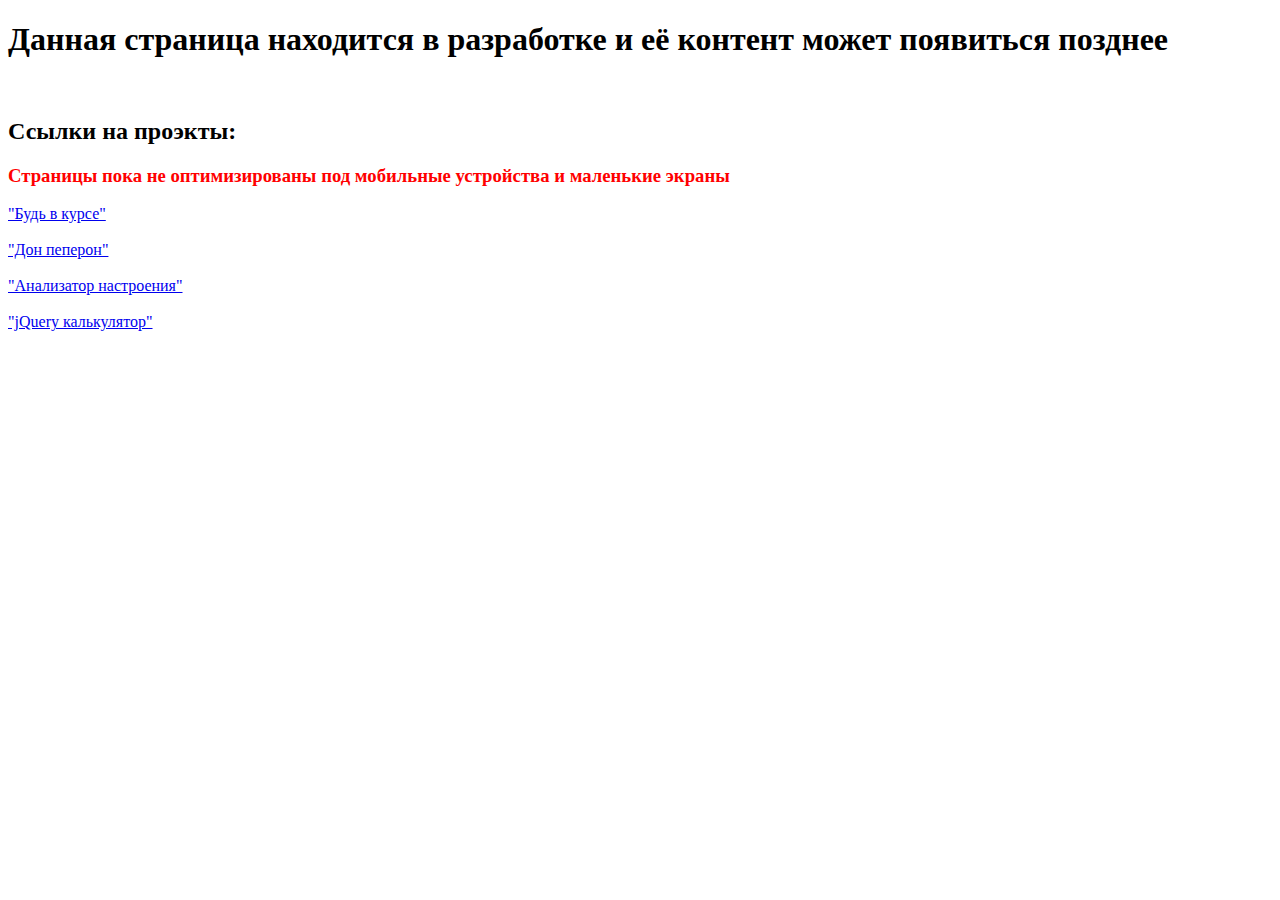
<file: Index.html>
<!DOCTYPE html>
<html lang="en">
<head>
	<meta charset="UTF-8">
	<title>Document</title>
</head>
<body>
	<h1> Данная страница находится в разработке и её контент может появиться позднее </h1>
	<br>
	<h2> Ссылки на проэкты: </h2>
	<h3 style="color:red"> Страницы пока не оптимизированы под мобильные устройства и маленькие экраны </h3>
	<a href="Projects/BudVkurse/MyWeb.html">"Будь в курсе"</a> <br><br>
	<a href="Projects/DonPeperon/Index.html">"Дон пеперон"</a><br><br>
	<a href="Projects/MoodAnalyzer/index.html">"Анализатор настроения"</a><br><br>
	<a href="Projects/jQueryCalc/index.html">"jQuery калькулятор"</a><br><br>
</body>
</html>
</file>
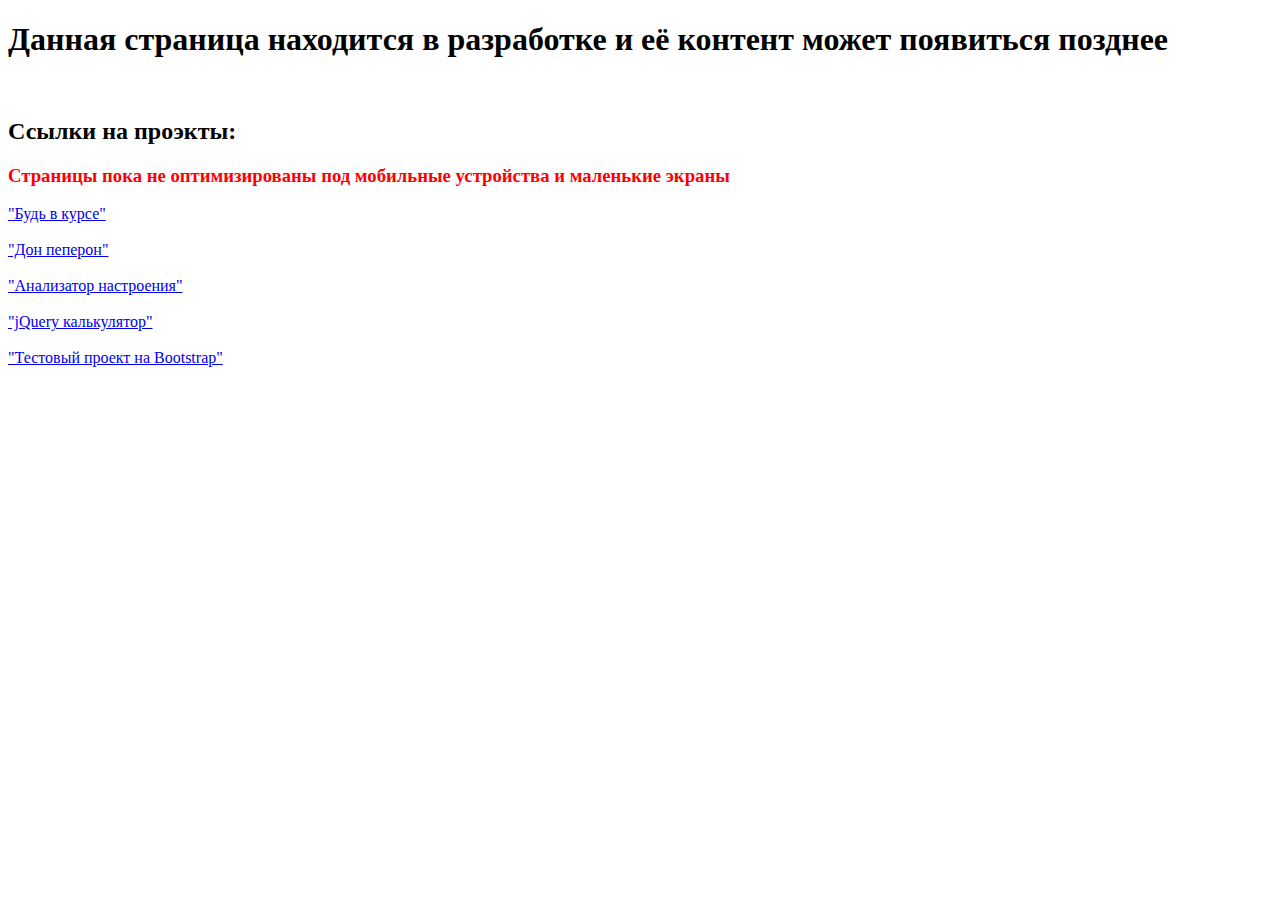
<file: index.html>
<!DOCTYPE html>
<html lang="en">
<head>
	<meta charset="UTF-8">
	<title>Document</title>
</head>
<body>
	<h1> Данная страница находится в разработке и её контент может появиться позднее </h1>
	<br>
	<h2> Ссылки на проэкты: </h2>
	<h3 style="color:red"> Страницы пока не оптимизированы под мобильные устройства и маленькие экраны </h3>
	<a href="Projects/BudVkurse/MyWeb.html">"Будь в курсе"</a> <br><br>
	<a href="Projects/DonPeperon/index.html">"Дон пеперон"</a><br><br>
	<a href="Projects/MoodAnalyzer/index.html">"Анализатор настроения"</a><br><br>
	<a href="Projects/jQueryCalc/index.html">"jQuery калькулятор"</a><br><br>
   	<a href="Projects/BootstrapTest/index.html">"Тестовый проект на Bootstrap"</a><br><br>
</body>
</html>
</file>
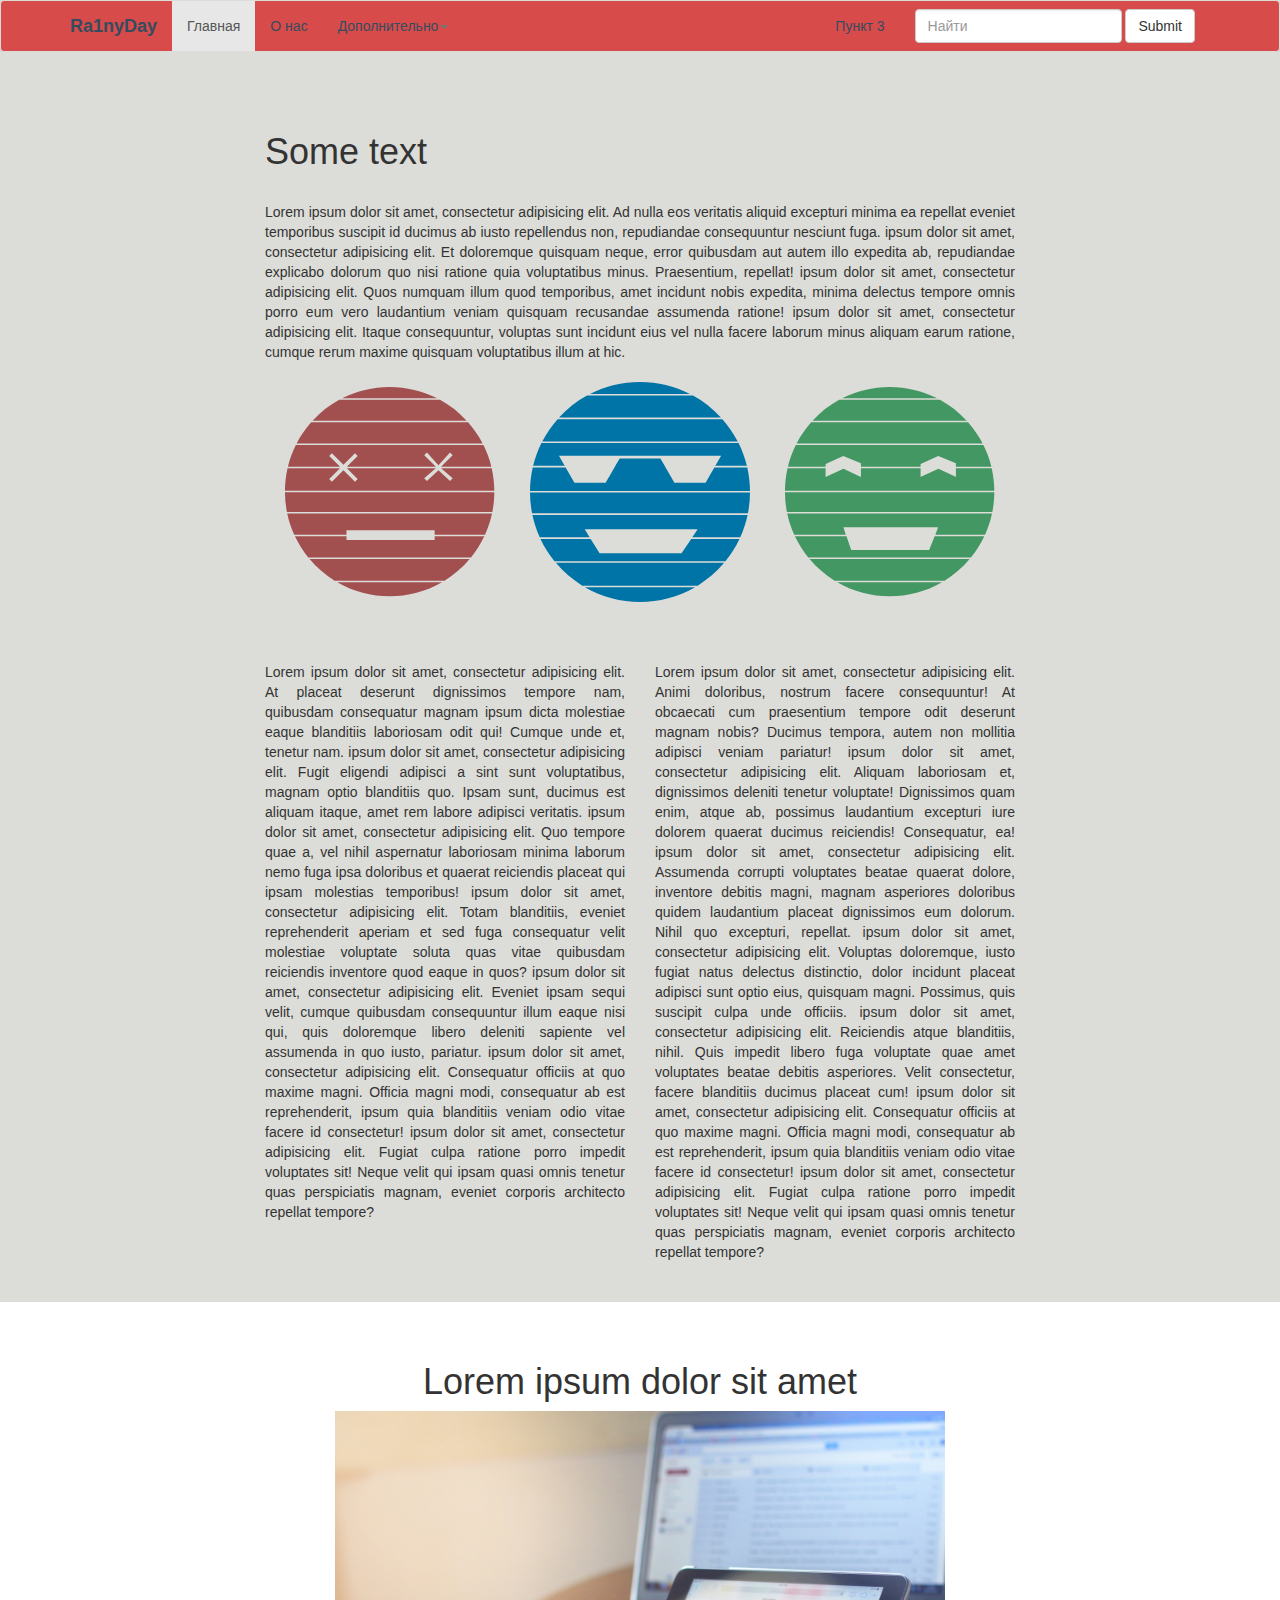
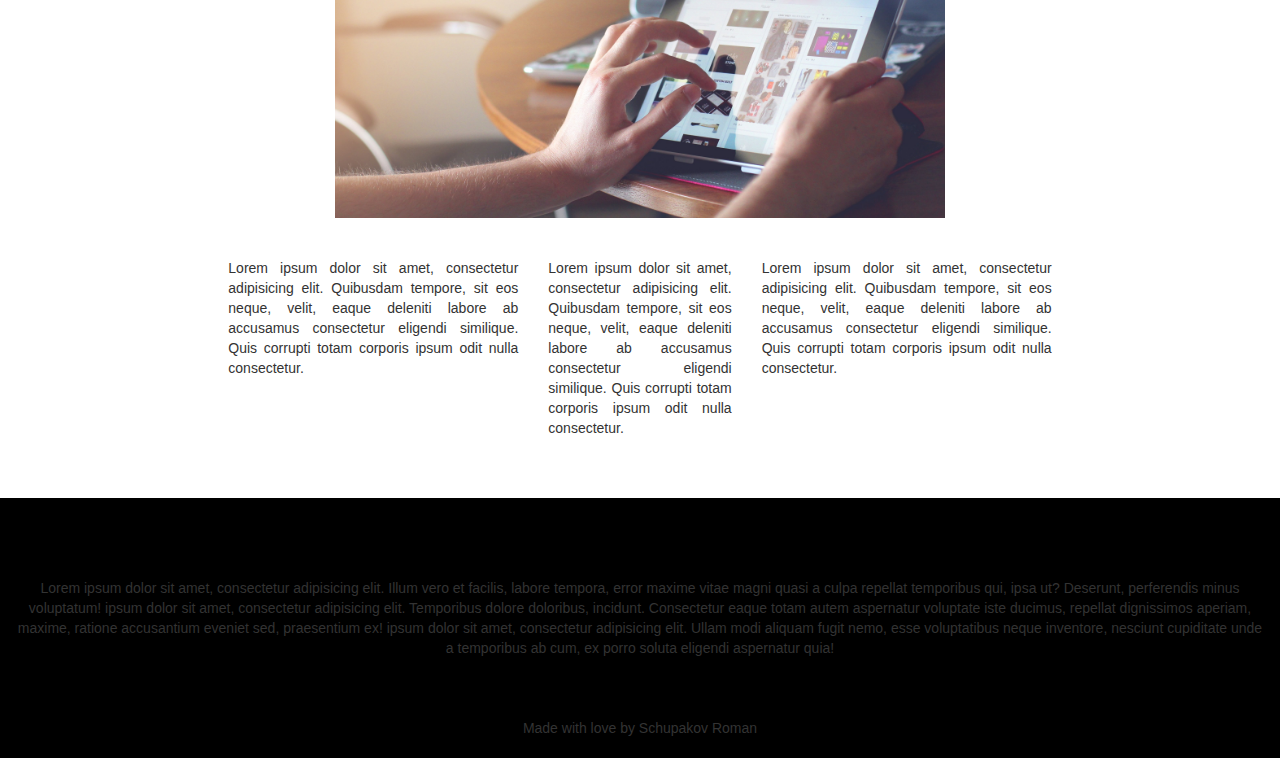
<file: Projects/BootstrapTest/index.html>
<!DOCTYPE html>
<html lang="ru">
  <head>
    <meta charset="utf-8">
    <meta http-equiv="X-UA-Compatible" content="IE=edge">
    <meta name="viewport" content="width=device-width, initial-scale=1">
    <!-- The above 3 meta tags *must* come first in the head; any other head content must come *after* these tags -->
    <title>PowerDrive</title>

    <!-- Bootstrap -->
    <link rel="stylesheet" href="css/bootstrap/bootstrap.min.css">
     <link rel="stylesheet" href="css/main.css">


    <!-- HTML5 shim and Respond.js for IE8 support of HTML5 elements and media queries -->
    <!-- WARNING: Respond.js doesn't work if you view the page via file:// -->
    <!--[if lt IE 9]>
      <script src="https://oss.maxcdn.com/html5shiv/3.7.3/html5shiv.min.js"></script>
      <script src="https://oss.maxcdn.com/respond/1.4.2/respond.min.js"></script>
    <![endif]-->
  </head>
  <body>
	    <nav class="navbar navbar-default navbar">
	      <div class="container">
	        <div class="navbar-header">
	          <button type="button" class="navbar-toggle collapsed" data-toggle="collapse" data-target="#navbar-collapse">
	            <span class="sr-only">Toggle navigation</span>
	            <span class="icon-bar"></span>
	            <span class="icon-bar"></span>
	            <span class="icon-bar"></span>
	          </button>
	          <a class="navbar-brand" href="#">Ra1nyDay</a>
	        </div>
	     
	        <div class="collapse navbar-collapse" id="navbar-collapse">
	          <ul class="nav navbar-nav">
	            <li class="active">
	              <a href="#">Главная <span class="sr-only">(current)</span></a>
	            </li>
	            <li>
	              <a href="#">О нас</a>
	            </li>
	            <li class="dropdown">
	              <a href="#" class="dropdown-toggle" data-toggle="dropdown" role="button"aria-expanded="false">Дополнительно<span class="caret"></span></a>
	              <ul class="dropdown-menu" role="menu">
	                <li><a href="#">Подпункт 1.1</a></li>
	                <li><a href="#">Подпункт 1.2</a></li>
	                <li><a href="#">Подпункт 1.3</a></li>
	                <li class="divider"></li>
	                <li><a href="#">Подпункт 1.4</a></li>
	                <li class="divider"></li>
	                <li><a href="#">Подпункт 1.5</a></li>
	              </ul>
	            </li>
	          </ul>
	          <form class="navbar-form navbar-right hidden-sm" role="search">
	            <div class="form-group">
	              <input type="text" class="form-control" placeholder="Найти">
	            </div>
	            <button type="submit" class="btn btn-default">Submit</button>
	          </form>
	          <ul class="nav navbar-nav navbar-right">
	            <li><a href="#">Пункт 3</a></li>
	          </ul>
	        </div>
	      </div>
	    </nav>
		
		<main>
			<div class="container">

				<div class="row">
						<div class="col-lg-8 col-lg-offset-2 text-justify">
							<br>
							<br>
											<h1> Some text</h1>
						<br> 
						Lorem ipsum dolor sit amet, consectetur adipisicing elit. Ad nulla eos veritatis aliquid excepturi minima ea repellat eveniet temporibus suscipit id ducimus ab iusto repellendus non, repudiandae consequuntur nesciunt fuga. ipsum dolor sit amet, consectetur adipisicing elit. Et doloremque quisquam neque, error quibusdam aut autem illo expedita ab, repudiandae explicabo dolorum quo nisi ratione quia voluptatibus minus. Praesentium, repellat! ipsum dolor sit amet, consectetur adipisicing elit. Quos numquam illum quod temporibus, amet incidunt nobis expedita, minima delectus tempore omnis porro eum vero laudantium veniam quisquam recusandae assumenda ratione! ipsum dolor sit amet, consectetur adipisicing elit. Itaque consequuntur, voluptas sunt incidunt eius vel nulla facere laborum minus aliquam earum ratione, cumque rerum maxime quisquam voluptatibus illum at hic.

						</div>

						<div class="col-lg-8 col-xs-12 col-lg-offset-2 "> 
													<br>
							<div class="col-lg-4 col-xs-4">
							<img src="images/ViktorDead.svg" alt="" class="img img-responsive">
							</div>
							<div class="col-lg-4 col-xs-4">
							<img src="images/ViktorGuard.svg" alt="" class="img img-responsive">
							</div>
							<div class="col-lg-4 col-xs-4">
							<img src="images/ViktorVeryHappy.svg" alt="" class="img img-responsive">
							<br>
							</div>
						</div>
						<div class="col-lg-4 col-lg-offset-2 text-justify">
						<br><br>

						Lorem ipsum dolor sit amet, consectetur adipisicing elit. At placeat deserunt dignissimos tempore nam, quibusdam consequatur magnam ipsum dicta molestiae eaque blanditiis laboriosam odit qui! Cumque unde et, tenetur nam. ipsum dolor sit amet, consectetur adipisicing elit. Fugit eligendi adipisci a sint sunt voluptatibus, magnam optio blanditiis quo. Ipsam sunt, ducimus est aliquam itaque, amet rem labore adipisci veritatis. ipsum dolor sit amet, consectetur adipisicing elit. Quo tempore quae a, vel nihil aspernatur laboriosam minima laborum nemo fuga ipsa doloribus et quaerat reiciendis placeat qui ipsam molestias temporibus! ipsum dolor sit amet, consectetur adipisicing elit. Totam blanditiis, eveniet reprehenderit aperiam et sed fuga consequatur velit molestiae voluptate soluta quas vitae quibusdam reiciendis inventore quod eaque in quos? ipsum dolor sit amet, consectetur adipisicing elit. Eveniet ipsam sequi velit, cumque quibusdam consequuntur illum eaque nisi qui, quis doloremque libero deleniti sapiente vel assumenda in quo iusto, pariatur. ipsum dolor sit amet, consectetur adipisicing elit. Consequatur officiis at quo maxime magni. Officia magni modi, consequatur ab est reprehenderit, ipsum quia blanditiis veniam odio vitae facere id consectetur! ipsum dolor sit amet, consectetur adipisicing elit. Fugiat culpa ratione porro impedit voluptates sit! Neque velit qui ipsam quasi omnis tenetur quas perspiciatis magnam, eveniet corporis architecto repellat tempore?
					</div>
					<div class="col-lg-4 text-justify">
						<br><br>
						Lorem ipsum dolor sit amet, consectetur adipisicing elit. Animi doloribus, nostrum facere consequuntur! At obcaecati cum praesentium tempore odit deserunt magnam nobis? Ducimus tempora, autem non mollitia adipisci veniam pariatur! ipsum dolor sit amet, consectetur adipisicing elit. Aliquam laboriosam et, dignissimos deleniti tenetur voluptate! Dignissimos quam enim, atque ab, possimus laudantium excepturi iure dolorem quaerat ducimus reiciendis! Consequatur, ea! ipsum dolor sit amet, consectetur adipisicing elit. Assumenda corrupti voluptates beatae quaerat dolore, inventore debitis magni, magnam asperiores doloribus quidem laudantium placeat dignissimos eum dolorum. Nihil quo excepturi, repellat. ipsum dolor sit amet, consectetur adipisicing elit. Voluptas doloremque, iusto fugiat natus delectus distinctio, dolor incidunt placeat adipisci sunt optio eius, quisquam magni. Possimus, quis suscipit culpa unde officiis. ipsum dolor sit amet, consectetur adipisicing elit. Reiciendis atque blanditiis, nihil. Quis impedit libero fuga voluptate quae amet voluptates beatae debitis asperiores. Velit consectetur, facere blanditiis ducimus placeat cum! ipsum dolor sit amet, consectetur adipisicing elit. Consequatur officiis at quo maxime magni. Officia magni modi, consequatur ab est reprehenderit, ipsum quia blanditiis veniam odio vitae facere id consectetur! ipsum dolor sit amet, consectetur adipisicing elit. Fugiat culpa ratione porro impedit voluptates sit! Neque velit qui ipsam quasi omnis tenetur quas perspiciatis magnam, eveniet corporis architecto repellat tempore?
						<br>
						<br>
						<br>
					</div>
				</div>
			</div>

			<div class="container-fluid white" style="background:white;">
				<div class="row">
					<br><br>
					<div class="col-lg-6 col-lg-offset-3 text-center" >
						<h1> Lorem ipsum dolor sit amet</h1>
					<img src="images/image1.jpg" alt="" class="img img-responsive">
					<br><br>
					</div>
					<div class="col-lg-3 col-lg-offset-2 text-justify">
					Lorem ipsum dolor sit amet, consectetur adipisicing elit. Quibusdam tempore, sit eos neque, velit, eaque deleniti labore ab accusamus consectetur eligendi similique. Quis corrupti totam corporis ipsum odit nulla consectetur.
					</div>
					<div class="col-lg-2 text-justify">
					Lorem ipsum dolor sit amet, consectetur adipisicing elit. Quibusdam tempore, sit eos neque, velit, eaque deleniti labore ab accusamus consectetur eligendi similique. Quis corrupti totam corporis ipsum odit nulla consectetur.
					</div>
					<div class="col-lg-3 text-justify">
					Lorem ipsum dolor sit amet, consectetur adipisicing elit. Quibusdam tempore, sit eos neque, velit, eaque deleniti labore ab accusamus consectetur eligendi similique. Quis corrupti totam corporis ipsum odit nulla consectetur.

					</div>

				</div>
					<br>
					<br>
					<br>
			</div>

			<div class="container-fluid text-center" style="background: black;">
			<br>
			<br>
			<br>
			<br>
				Lorem ipsum dolor sit amet, consectetur adipisicing elit. Illum vero et facilis, labore tempora, error maxime vitae magni quasi a culpa repellat temporibus qui, ipsa ut? Deserunt, perferendis minus voluptatum! ipsum dolor sit amet, consectetur adipisicing elit. Temporibus dolore doloribus, incidunt. Consectetur eaque totam autem aspernatur voluptate iste ducimus, repellat dignissimos aperiam, maxime, ratione accusantium eveniet sed, praesentium ex! ipsum dolor sit amet, consectetur adipisicing elit. Ullam modi aliquam fugit nemo, esse voluptatibus neque inventore, nesciunt cupiditate unde a temporibus ab cum, ex porro soluta eligendi aspernatur quia!
							<br>
			<br>
			<br>
										<br>
													Made with love by Schupakov Roman
			<br>
			<br>

			</div>
		</main>


    <!-- jQuery (necessary for Bootstrap's JavaScript plugins) -->
    <script src="js/jQuery/jquery-3.5.1.min.js"></script>
    <!-- Include all compiled plugins (below), or include individual files as needed -->
    <script src="js/bootstrap/bootstrap.min.js"></script>
  </body>
</html>
</file>
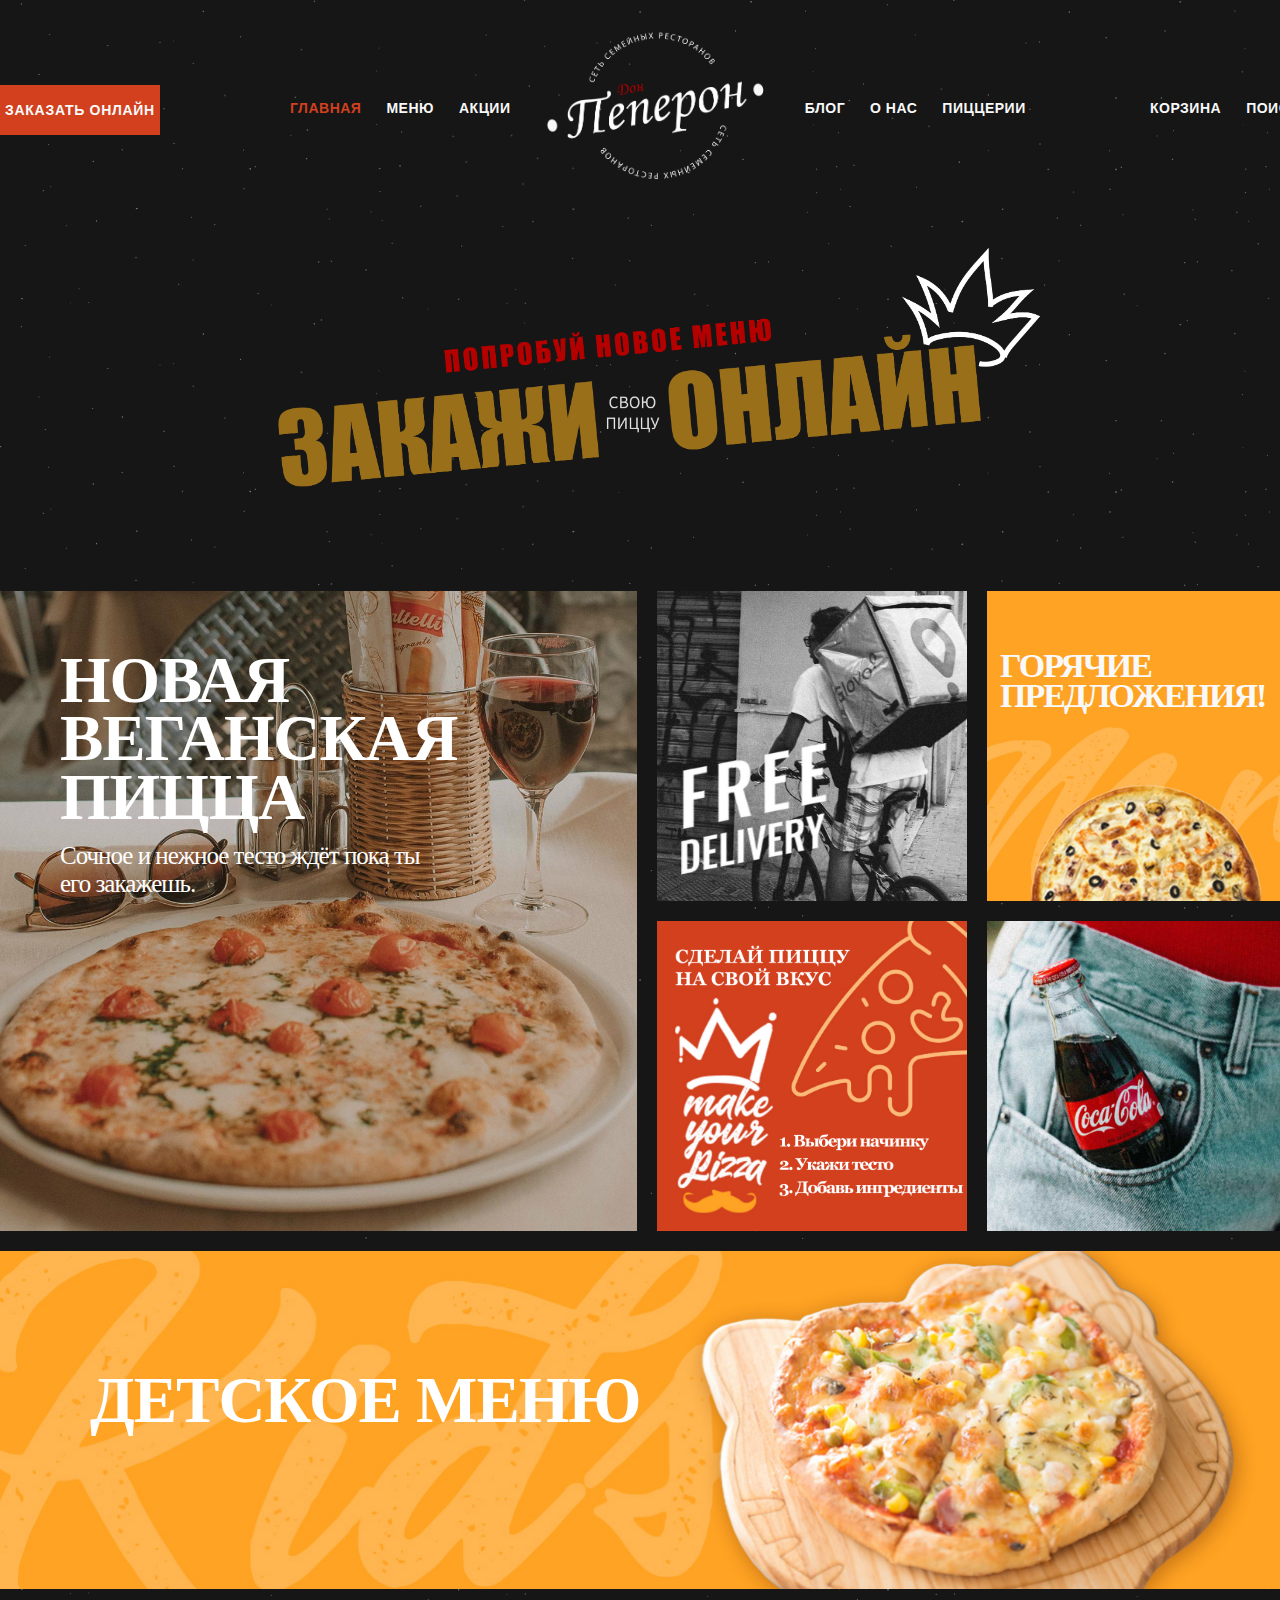
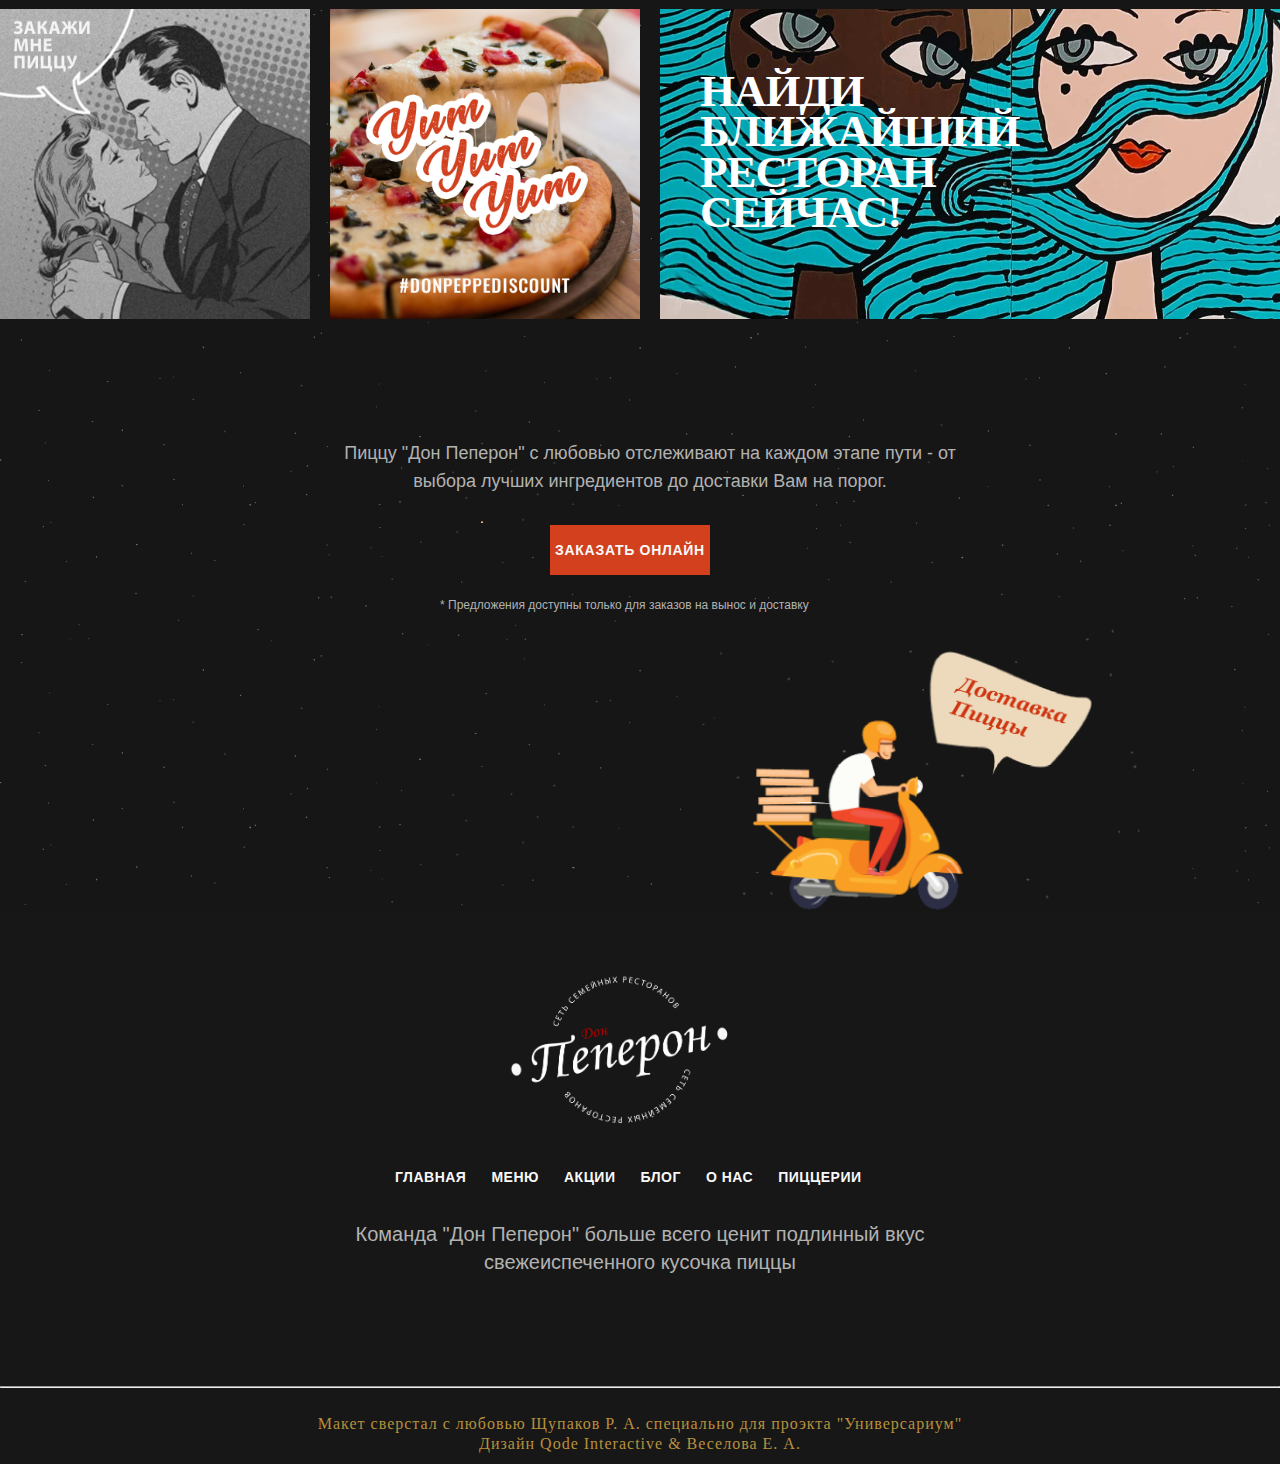
<file: Projects/DonPeperon/Index.html>
<!DOCTYPE HTML lang="ru"> 
<html>
<head>
<meta charset="utf-8">
<meta name="author" content="Щупаков Роман">
<meta name="description" content="Данная веб страница была выполнена специально для проэкта Универсариум как домашняя работа в модуле №4. Страница представляет собой сайт пиццерии Дон Пепперон">
<meta name="keywords" content="Универсариум, Пиццерия, заказать пиццу онлайн, вкусная пицца, доставка еды, Дон Пеперон">
<link rel="stylesheet" type="text/css" href="Styles/Style.css">
<link rel="stylesheet" href="https://use.fontawesome.com/releases/v5.8.1/css/all.css" integrity="sha384-50oBUHEmvpQ+1lW4y57PTFmhCaXp0ML5d60M1M7uH2+nqUivzIebhndOJK28anvf" crossorigin="anonymous">
<!--meta name="viewport" content="width=device-width, initial-scale=1"-->
<title>
	"Дон Пеперон" - С нами вкусно!
</title>
</head>
<body>
	<div class="page">
	<div class="content">

		<header class="clearfix">

			<nav>
				<a href="Pages/404.html"><div class="ButtonOrderOnline">заказать онлайн</div></a>
				<div class="centerHeader">
				<ul class="menu">
					<li>
						<a href="" style="color:#d2401e;">Главная</a>
					</li>
					<li>
						<a href="Pages/404.html">Меню</a>
					</li>
					<li>
						<a href="Pages/404.html">Акции</a>
					</li>
					<li>
						<a href=""><img src="Images/logo1.png"class="logo" alt=""></img></a>
					</li>
					<li>
						<a href="Pages/404.html">Блог</a>
					</li>
					<li>
						<a href="Pages/404.html">О нас</a>
					</li>
					<li>
						<a href="Pages/map.html">Пиццерии</a>
					</li>
				</ul>
				</div>
				<div class="rightMenu">
					<ul class="menu">
						<li>
							<a href="Pages/404.html">Корзина </a>
						</li>
						<li>
							<a href="Pages/404.html">Поиск</a>
						</li>
					</ul>
					</div> 
			</nav>
		</header>

		<img src="Images/underlogo1.png" class="underlogo"></img>

		<main>

			<div class="container clearfix">
				<div class="poster1">

					<a href="Pages/404.html"><div class="scale">
						<img src="Images/MainContainer/1.jpg" class="MainImg1" alt="">
					</div>
					<span class="MainImg1HeadText"> 
					Новая веганская пицца
					</span>
					<span class="MainImg1underHeadText"> 
					Сочное и нежное тесто ждёт  пока ты <br>его закажешь.
					</span>
					</a>
				</div>
				<div class="poster">
					<img src="Images/MainContainer/2.jpg" class="MainImgSmall" alt="">
				</div>
				<div class="poster3">
					<div class="scale">
					<img src="Images/MainContainer/3.jpg" class="MainImgSmall" alt="">
					</div>
					<span class="MainImg3HeadText"> 
					Горячие <br>предложения!
					</span>
				</div>
				<div class="poster">
					<img src="Images/MainContainer/4-1.jpg" class="MainImgSmall" alt="">
				</div>
				<div class="poster">
					<img src="Images/MainContainer/5.jpg" class="MainImgSmall" alt="">
				</div>
				<div class="poster6">
					<a href="Pages/404.html"><div class="scale"><img src="Images/MainContainer/6.jpg" class="img6" style="width:99.8%;" alt=""> </div>
						<span class="MainImg6HeadText"> 
					Детское меню
						</span> </a>
				</div>
				<div class="poster">
					<img src="Images/MainContainer/7-1.jpg" class="MainImgBottom" alt="">
				</div>
				<div class="poster">
					<img src="Images/MainContainer/8.jpg" class="MainImgBottom" alt="">
				</div>
				<div class="poster9">
					<a href="Pages/map.html"><img src="Images/MainContainer/9.jpg" style="float:left; height:310px; width:637px; padding-top:20px" alt="">
										<span class="MainImg9HeadText"> 
					Найди <br>ближайший <br> ресторан <br>сейчас!
					</span>
				</div></a>

			</div>
			<div class="bottomTextContainer">	
		<h2>Пиццу "Дон Пеперон" с любовью отслеживают на каждом этапе пути - от выбора лучших ингредиентов до доставки Вам на порог. </h2>.
			<a href="Pages/404.html"><div class="ButtonOrderOnline" id="lastButton">заказать онлайн</div></a>
			<p class="underButtonText">
					* Предложения доступны только для заказов на вынос и доставку
			</p>
			</div>

		</main>		
	</div> 

	<footer> 
		<img src="Images/moto.png" class="moto" alt="">
		
		<div class="footer_logo">
			<img src="Images/logo1.png" class="logo" alt="">	
		</div>

		<div class="footer_links">
			
				<ul class="menu">
					<li>
						<a href="Index.html">главная</a>
					</li>
					<li>
						<a href="Pages/404.html">меню</a>
					</li>
					<li>
						<a href="Pages/404.html">акции</a>
					</li>
					<li>
						<a href="Pages/404.html">блог</a>
					</li>
					<li>
						<a href="Pages/404.html">о нас</a>
					</li>
					<li>
						<a href="Pages/map.html">пиццерии</a>
					</li>
				</ul>

		</div>
		
		<div class="footer_text" >
			<h2 style="font-size: 20px;">Команда "Дон Пеперон" больше всего ценит подлинный вкус свежеиспеченного кусочка  пиццы</h2>
		</div>

		<div class="footer_icons">
			<a target="_blank" href="https://vk.com" blank_><i class="fab fa-vk"></i></a>
			<a target="_blank" href="https://twitter.com" ><i class="fab fa-twitter"></i></a>
			<a target="_blank" href="https://facebook.com" ><i class="fab fa-facebook-f"></i></a>
			<a target="_blank" href="https://instagram.com" ><i class="fab fa-instagram"></i></a>
		</div>

		<hr style="color:#b7903c">
		<p style="text-align: center; font-size: 16px; color: #b7903c; line-height: 20px; letter-spacing: 1px; font-family: Onward; padding-top:10px"> Макет сверстал с любовью Щупаков Р. А. специально для проэкта "Универсариум" <br> Дизайн Qode Interactive & Веселова Е. А.</p>
	</footer>
</div>
</body>

</html>
</file>
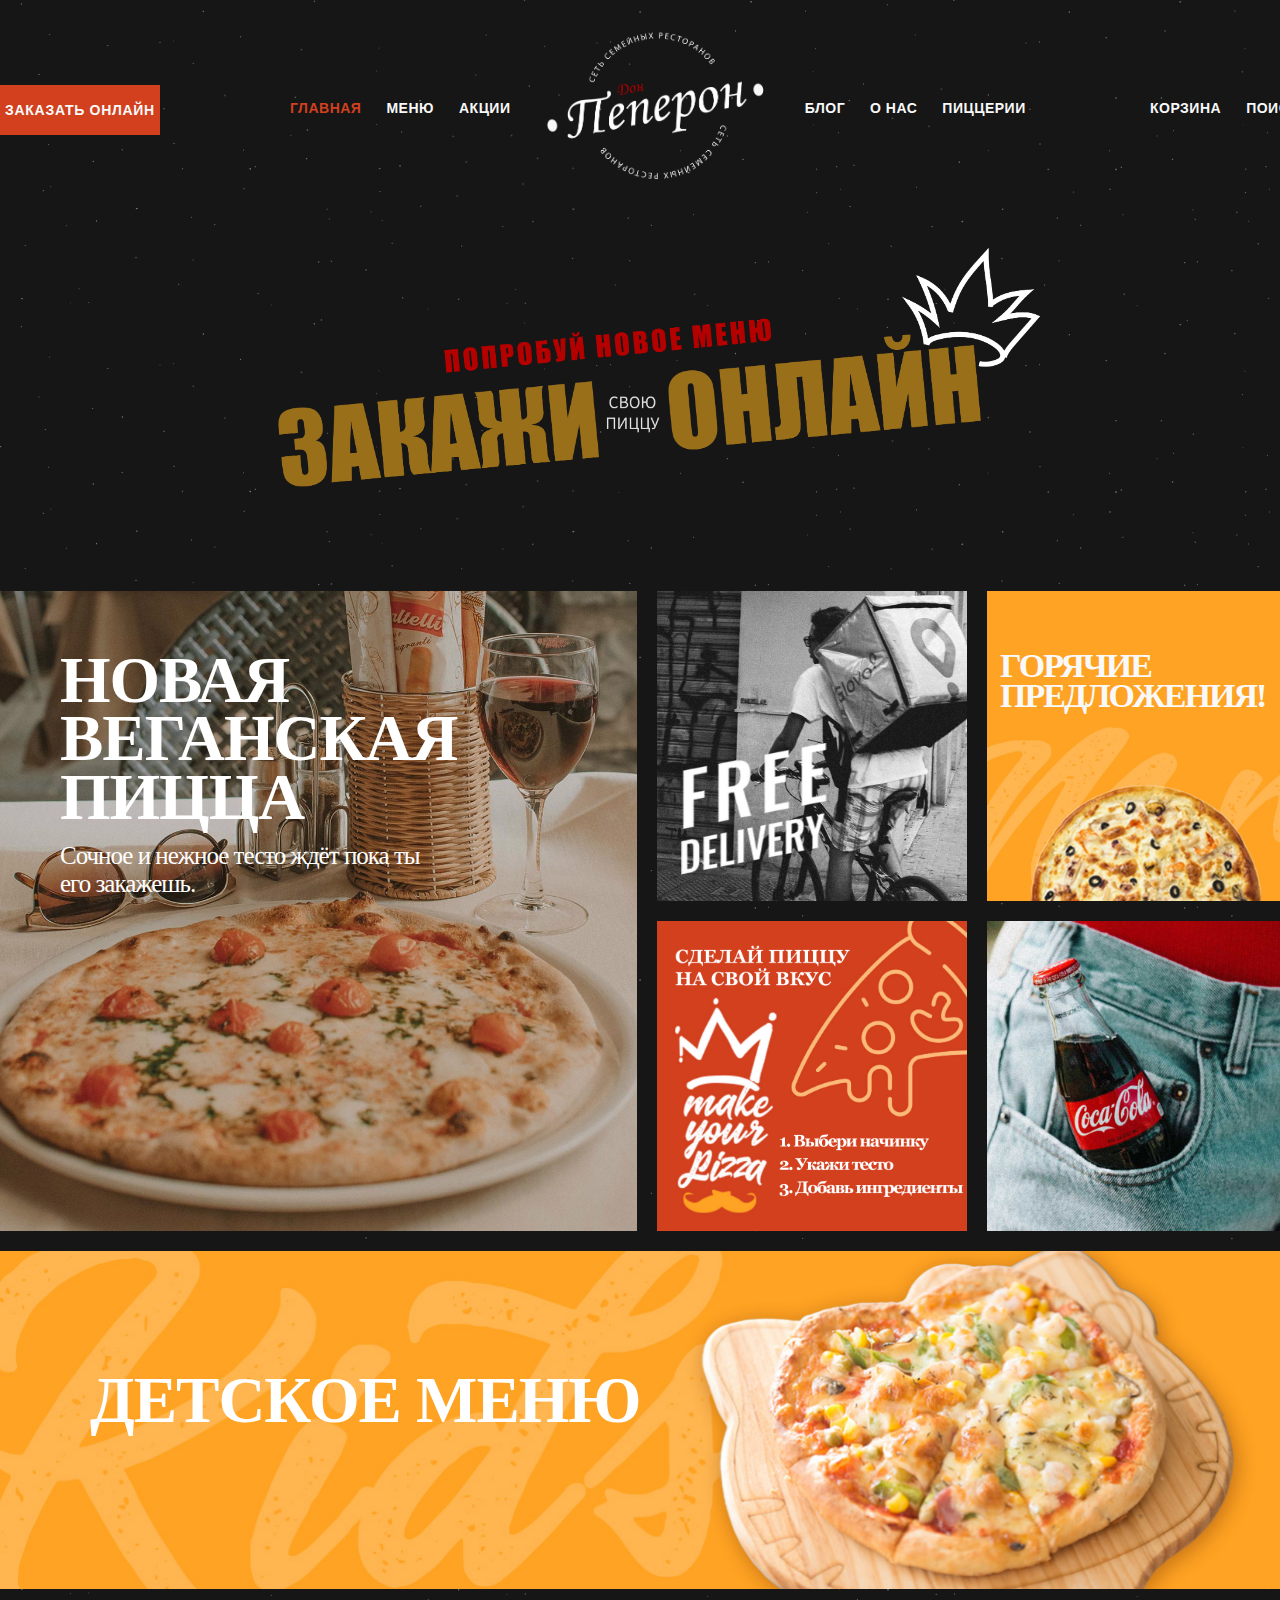
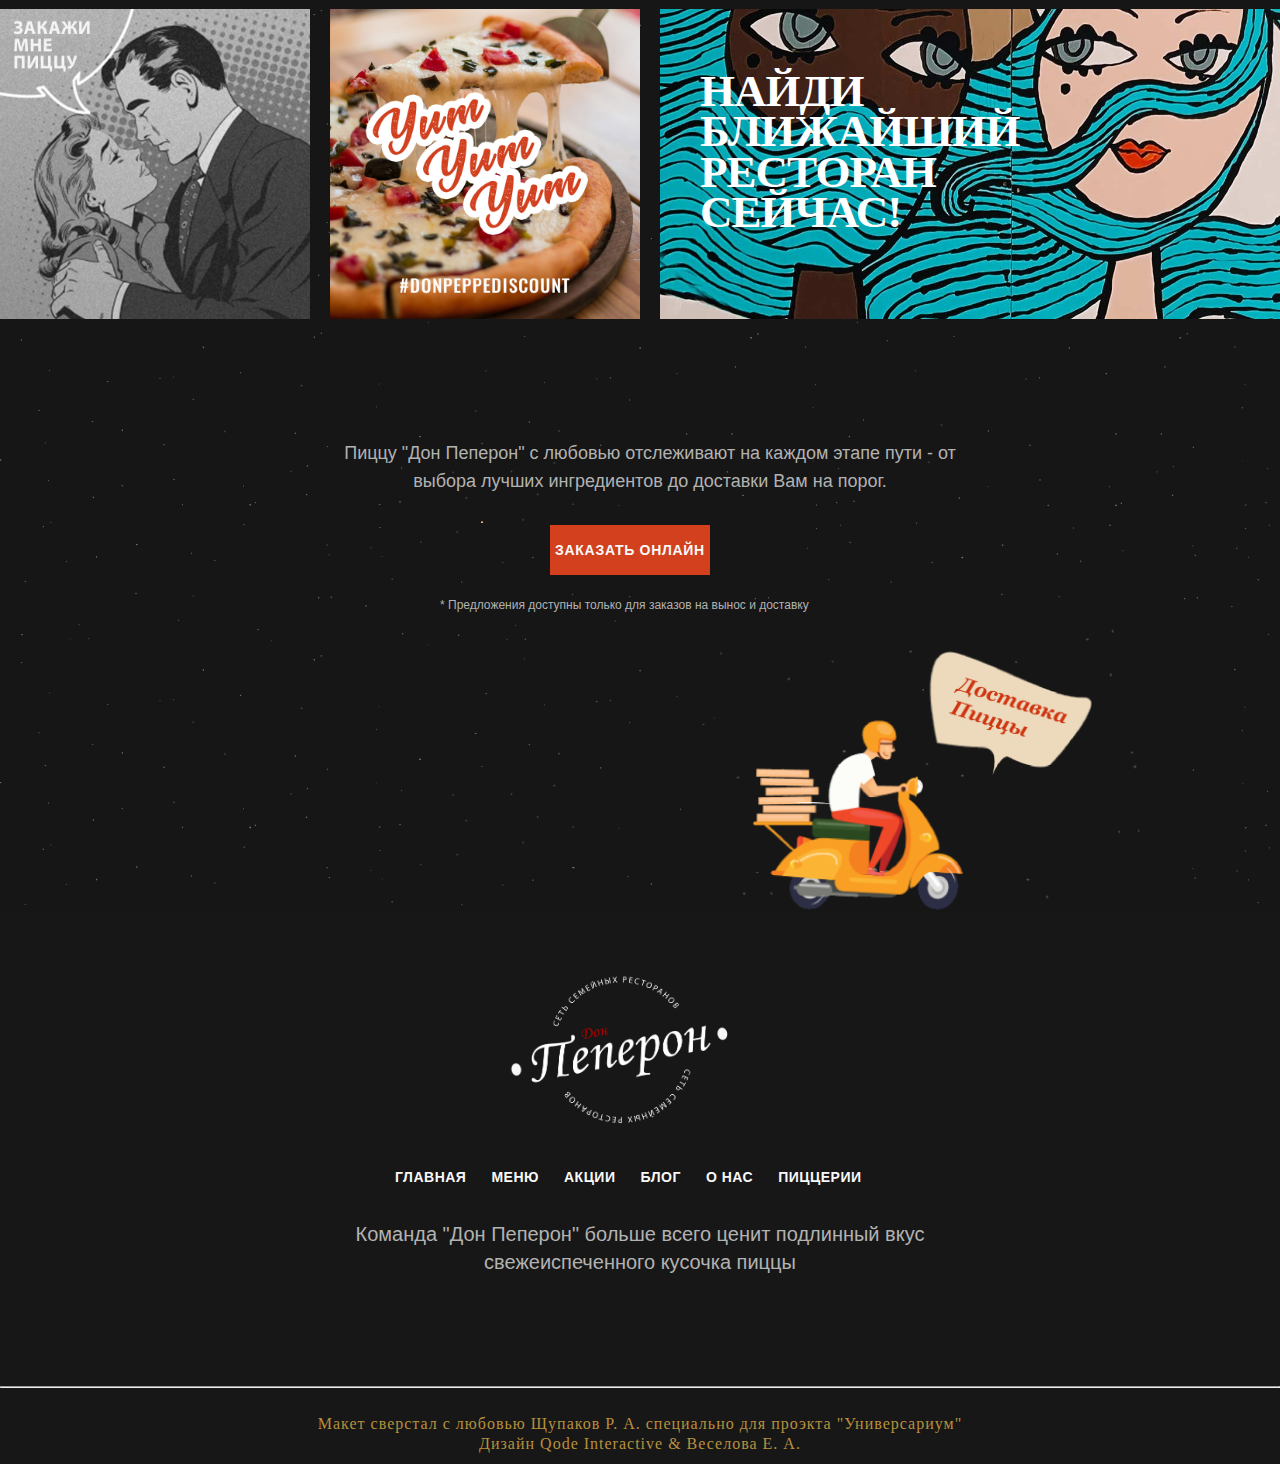
<file: Projects/DonPeperon/index.html>
<!DOCTYPE HTML lang="ru"> 
<html>
<head>
<meta charset="utf-8">
<meta name="author" content="Щупаков Роман">
<meta name="description" content="Данная веб страница была выполнена специально для проэкта Универсариум как домашняя работа в модуле №4. Страница представляет собой сайт пиццерии Дон Пепперон">
<meta name="keywords" content="Универсариум, Пиццерия, заказать пиццу онлайн, вкусная пицца, доставка еды, Дон Пеперон">
<link rel="stylesheet" type="text/css" href="Styles/Style.css">
<link rel="stylesheet" href="https://use.fontawesome.com/releases/v5.8.1/css/all.css" integrity="sha384-50oBUHEmvpQ+1lW4y57PTFmhCaXp0ML5d60M1M7uH2+nqUivzIebhndOJK28anvf" crossorigin="anonymous">
<!--meta name="viewport" content="width=device-width, initial-scale=1"-->
<title>
	"Дон Пеперон" - С нами вкусно!
</title>
</head>
<body>
	<div class="page">
	<div class="content">

		<header class="clearfix">

			<nav>
				<a href="Pages/404.html"><div class="ButtonOrderOnline">заказать онлайн</div></a>
				<div class="centerHeader">
				<ul class="menu">
					<li>
						<a href="index.html" style="color:#d2401e;">Главная</a>
					</li>
					<li>
						<a href="Pages/404.html">Меню</a>
					</li>
					<li>
						<a href="Pages/404.html">Акции</a>
					</li>
					<li>
						<a href="index.html"><img src="Images/logo1.png"class="logo" alt=""></img></a>
					</li>
					<li>
						<a href="Pages/404.html">Блог</a>
					</li>
					<li>
						<a href="Pages/404.html">О нас</a>
					</li>
					<li>
						<a href="Pages/map.html">Пиццерии</a>
					</li>
				</ul>
				</div>
				<div class="rightMenu">
					<ul class="menu">
						<li>
							<a href="Pages/404.html">Корзина </a>
						</li>
						<li>
							<a href="Pages/404.html">Поиск</a>
						</li>
					</ul>
					</div> 
			</nav>
		</header>

		<img src="Images/underlogo1.png" class="underlogo"></img>

		<main>

			<div class="container clearfix">
				<div class="poster1">

					<a href="Pages/404.html"><div class="scale">
						<img src="Images/MainContainer/1.jpg" class="MainImg1" alt="">
					</div>
					<span class="MainImg1HeadText"> 
					Новая веганская пицца
					</span>
					<span class="MainImg1underHeadText"> 
					Сочное и нежное тесто ждёт  пока ты <br>его закажешь.
					</span>
					</a>
				</div>
				<div class="poster">
					<img src="Images/MainContainer/2.jpg" class="MainImgSmall" alt="">
				</div>
				<div class="poster3">
					<div class="scale">
					<img src="Images/MainContainer/3.jpg" class="MainImgSmall" alt="">
					</div>
					<span class="MainImg3HeadText"> 
					Горячие <br>предложения!
					</span>
				</div>
				<div class="poster">
					<img src="Images/MainContainer/4-1.jpg" class="MainImgSmall" alt="">
				</div>
				<div class="poster">
					<img src="Images/MainContainer/5.jpg" class="MainImgSmall" alt="">
				</div>
				<div class="poster6">
					<a href="Pages/404.html"><div class="scale"><img src="Images/MainContainer/6.jpg" class="img6" style="width:99.8%;" alt=""> </div>
						<span class="MainImg6HeadText"> 
					Детское меню
						</span> </a>
				</div>
				<div class="poster">
					<img src="Images/MainContainer/7-1.jpg" class="MainImgBottom" alt="">
				</div>
				<div class="poster">
					<img src="Images/MainContainer/8.jpg" class="MainImgBottom" alt="">
				</div>
				<div class="poster9">
					<a href="Pages/map.html"><img src="Images/MainContainer/9.jpg" style="float:left; height:310px; width:637px; padding-top:20px" alt="">
										<span class="MainImg9HeadText"> 
					Найди <br>ближайший <br> ресторан <br>сейчас!
					</span>
				</div></a>

			</div>
			<div class="bottomTextContainer">	
		<h2>Пиццу "Дон Пеперон" с любовью отслеживают на каждом этапе пути - от выбора лучших ингредиентов до доставки Вам на порог. </h2>.
			<a href="Pages/404.html"><div class="ButtonOrderOnline" id="lastButton">заказать онлайн</div></a>
			<p class="underButtonText">
					* Предложения доступны только для заказов на вынос и доставку
			</p>
			</div>

		</main>		
	</div> 

	<footer> 
		<img src="Images/moto.png" class="moto" alt="">
		
		<div class="footer_logo">
			<img src="Images/logo1.png" class="logo" alt="">	
		</div>

		<div class="footer_links">
			
				<ul class="menu">
					<li>
						<a href="index.html">главная</a>
					</li>
					<li>
						<a href="Pages/404.html">меню</a>
					</li>
					<li>
						<a href="Pages/404.html">акции</a>
					</li>
					<li>
						<a href="Pages/404.html">блог</a>
					</li>
					<li>
						<a href="Pages/404.html">о нас</a>
					</li>
					<li>
						<a href="Pages/map.html">пиццерии</a>
					</li>
				</ul>

		</div>
		
		<div class="footer_text" >
			<h2 style="font-size: 20px;">Команда "Дон Пеперон" больше всего ценит подлинный вкус свежеиспеченного кусочка  пиццы</h2>
		</div>

		<div class="footer_icons">
			<a target="_blank" href="https://vk.com" blank_><i class="fab fa-vk"></i></a>
			<a target="_blank" href="https://twitter.com" ><i class="fab fa-twitter"></i></a>
			<a target="_blank" href="https://facebook.com" ><i class="fab fa-facebook-f"></i></a>
			<a target="_blank" href="https://instagram.com" ><i class="fab fa-instagram"></i></a>
		</div>

		<hr style="color:#b7903c">
		<p style="text-align: center; font-size: 16px; color: #b7903c; line-height: 20px; letter-spacing: 1px; font-family: Onward; padding-top:10px"> Макет сверстал с любовью Щупаков Р. А. специально для проэкта "Универсариум" <br> Дизайн Qode Interactive & Веселова Е. А.</p>
	</footer>
</div>
</body>

</html>
</file>
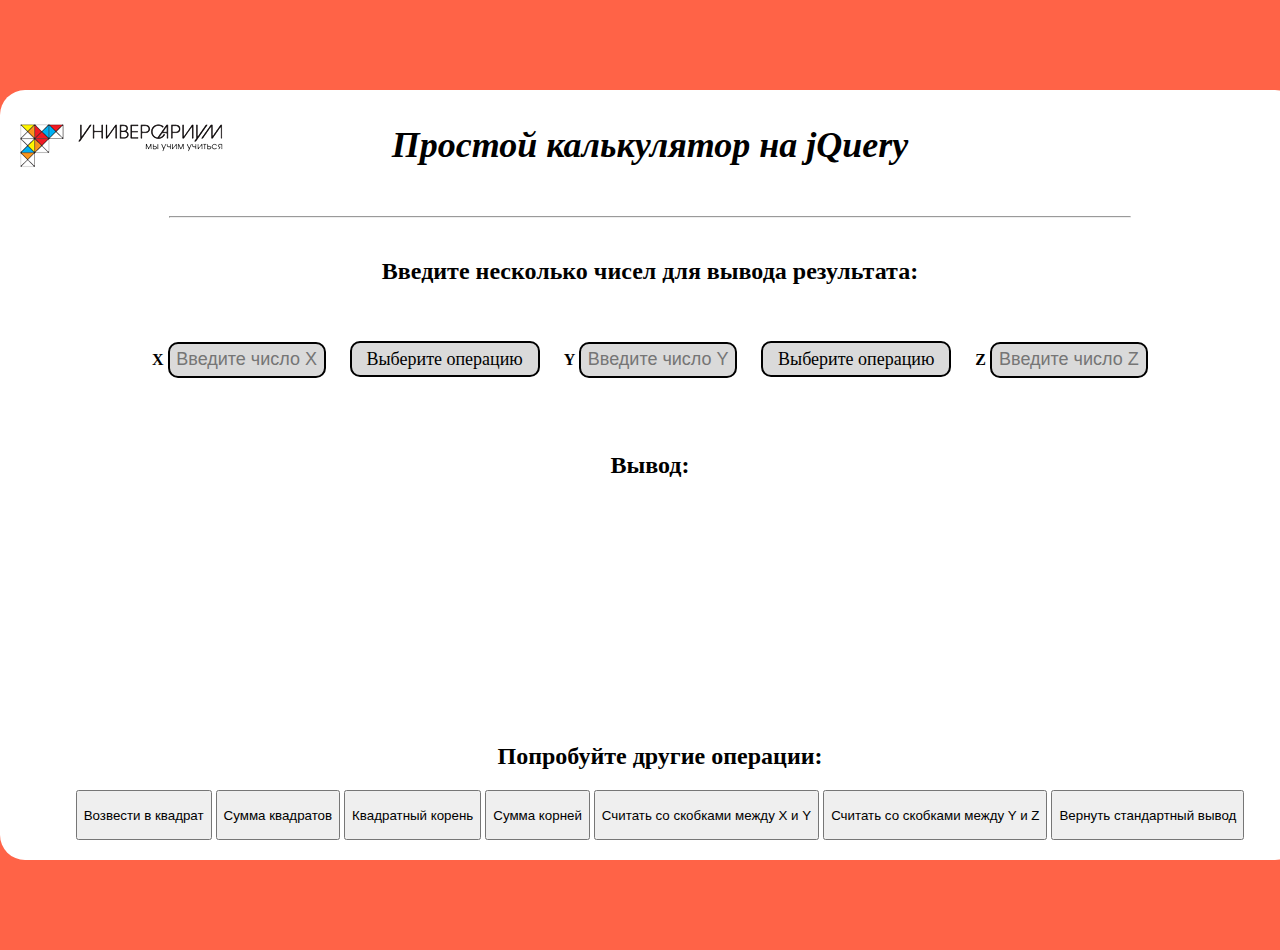
<file: Projects/jQueryCalc/index.html>
<!DOCTYPE html>
<html lang="ru">
<head>
	<meta charset="UTF-8">
	<title>Document</title>
	<link rel="stylesheet" href="css/style.css">
</head>
<body>
	<div id="content">

		<header>
			<a href="https://universarium.org/" target="blank_"><img src="images/logo.png" alt="" > </a>
		 	<h1> Простой калькулятор на jQuery </h1> <br>
		 	<hr width="75%">
	 	</header>

	 	<main>
	 		<h2> Введите несколько чисел для вывода результата:</h2> <br><br>

			<form>
	 		<label for="argument1">X</label>
	 		<input type="number" id="argument1" class="arguments" placeholder="Введите число X" value=" ">

	 		<select class="operation" id="operation1">
	 		<option selected value=" ">  Выберите операцию </option>
	 		<option value="+">+</option>
	 		<option value="-">-</option>
	 		<option value="*">*</option>
	 		<option value="/">÷</option>
	 		</select>

	 		<label for="argument2">Y</label>
	 		<input type="number" id="argument2" class="arguments" placeholder="Введите число Y" value=" ">

	 		<select class="operation" id="operation2">
	 		<option selected value=" "> Выберите операцию</option>
	 		<option value="+">+</option>
	 		<option value="-">-</option>
	 		<option value="*">*</option>
	 		<option value="/">÷</option>
	 		</select>

	 		<label for="argument2">Z</label>
	 		<input type="number" id="argument3" class="arguments" placeholder="Введите число Z" value=" ">
			</form>

	 		<br><br><br><h2> Вывод: </h2> <br>

	 		<div id="result">

	 		</div>
	 	</main>

	 	<footer>
	 	<h2> Попробуйте другие операции:</h2>
	 		<button id="degree">Возвести в квадрат</button>
	 		<button id="сalculateDegrees">Сумма квадратов</button>
	 		<button id="sqrt">Квадратный корень</button>
	 		<button id="сalculateSqrts">Сумма корней</button>
	 		<button id="xyParentheses">Считать со скобками между Х и Y</button>
	 		<button id="yzParentheses">Считать со скобками между Y и Z</button>
	 		<button id="return">Вернуть стандартный вывод</button>
	 	</footer>

	</div>
<script src="js/jquery-3.5.1.min.js"></script>
<script src="js/mainScript.js"></script>
</body>
</html>
</file>
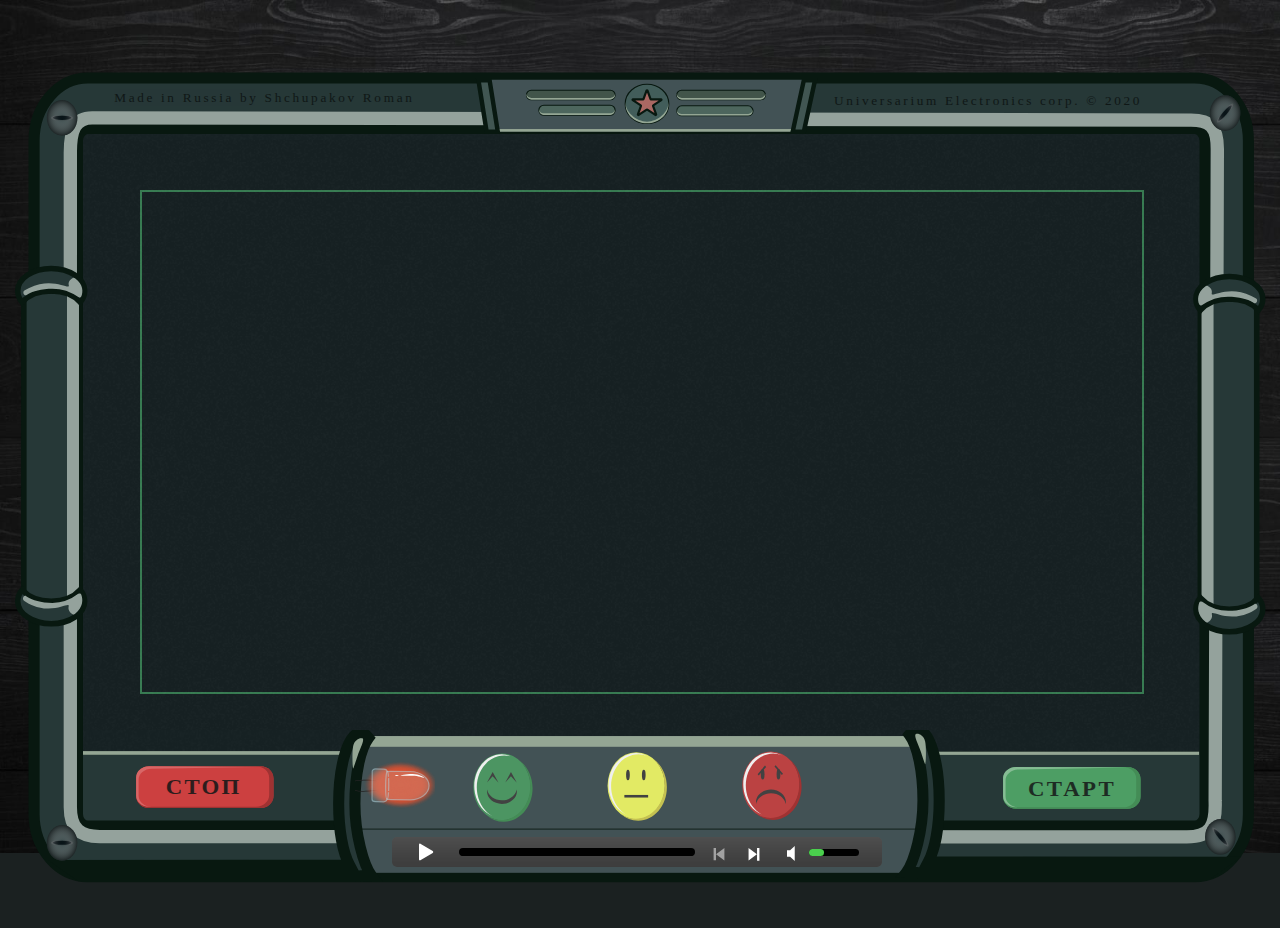
<file: Projects/MoodAnalyzer/index.html>
<!DOCTYPE html>
<html lang="en">
<head>
	<meta charset="UTF-8">
	<title>Document</title>
	<link rel="stylesheet" href="css/style.css">
</head>
<body>

<div id="computer">
	<div id="screen">
	 		<div class="noise"> </div>
		<div class="borderscreen">

 			<img src="images/ViktorHappy.svg" alt="" id="viktor">  <!-- DEBUG -->
 			<div id="text"> 
 				<div id="textpart1">  </div>
				
					<div id="page_1">
						<h1>ПРИВЕТ    ЧЕЛОВЕК!</h1> <br> 
					</div>

					<div id="page_2" class="page">
						<h2> Я "Нейронный анализатор настроения разумных  и не очень видов существ".
					<br>К сожалению, для некоторых видов такое название может показаться слишком сложным.
					Если Ваш создатель не выделил вам достаточное количество нейронов и памяти для комфортного произношения
					столь элементарных фраз, то можете называть меня просто "11010000 10010010 11010000 10111000 11010001 10000010 11010001 10001111".
						</h2>
					</div>

					<div id="page_3" class="page">
					<h2> Тем не менее, судя по статистике взаимодействия с представителями не очень развитой рассы "человечество", в 33% случаев меня называют земным именем "Виктор". В остальных 67% случаев просто "Витя".</h2>
					<h2> Никакого уважения... </h2>
					</div>

					<div id="page_4" class="page"> 
						<h2>
						Моё, прямо скажем, не самое обнадеживающее предназначение, заключается в опросе пользователей
						через равные промежутки времени для проверки статуса их так называемого "Настроения".
						Судя по человеческому словарю "Настрое́ние" — достаточно продолжительный эмоциональный процесс невысокой интенсивности, образующий эмоциональный фон для протекающих психических процессов.
						</h2> 
					</div>

					<div id="page_5" class="page">
						<h2>
						Видимо, для моих создателей эта задача была куда важнее спасения планеты и других подобных глупостей. <br>
						В любом случае, нам бы уже пора приступать к тестированию.
						</h2> 
					</div>
					<div id="page_6" class="page">
						<h2>
						Для начала тестирования нажми на кнопку "Старт" на панели управления компьютера. Для остановки тестирования и вывода статистики нажми "Стоп". По окончанию обратного отчета, нажми на кнопку с эмоцией, которая наиболее точно соответствует твоему текущему настроению. <br> <br>
						P.S: Если грустно, внизу есть музычка :)
						</h2> 
					</div>
					
					<div id="Timer">
					</div>
			</div>

			<div id="clickToContinue">
				<span>"Кликни" по экрану чтобы продолжить... </span>
			</div>
			</div>
 		</div>
 	<div class="buttons">

 		<div class="leftPanel">
 			<img src="images/stop.svg" alt="" id="stopButton" onmousedown="this.style.height ='42px'" onmouseup="this.style.height ='45px'">
 		</div>
 		
 		<div class="centralPanel">
 			<img src="images/lampRedOn.svg" alt="" id="lamp" width="80px">
 			<img src="images/happyButton.svg" alt="" id="happyButton" onmousedown="this.style.height ='70px'" onmouseup="this.style.height ='75px'">
 			<img src="images/normalButton.svg" alt="" id="normalButton" onmousedown="this.style.height ='70px'" onmouseup="this.style.height ='75px'">
 			<img src="images/sadButton.svg" alt="" id="sadButton" onmousedown="this.style.height ='70px'" onmouseup="this.style.height ='75px'">

 		</div>

 		<div class="rightPanel">
 			<img src="images/start.svg" alt="" id="startButton"  onmousedown="this.style.height ='42px'" onmouseup="this.style.height ='45px'">
 		</div>
 	</div>

	<div id="player">
		<!-- <audio src="" controls id="audio"></audio> -->
	</div>

 </div>




 	<script type="text/javascript" src="js/mainScript.js"></script>
 	<script type="text/javascript" src="js/playerjs.js" ></script>
</body>
</html>
</file>
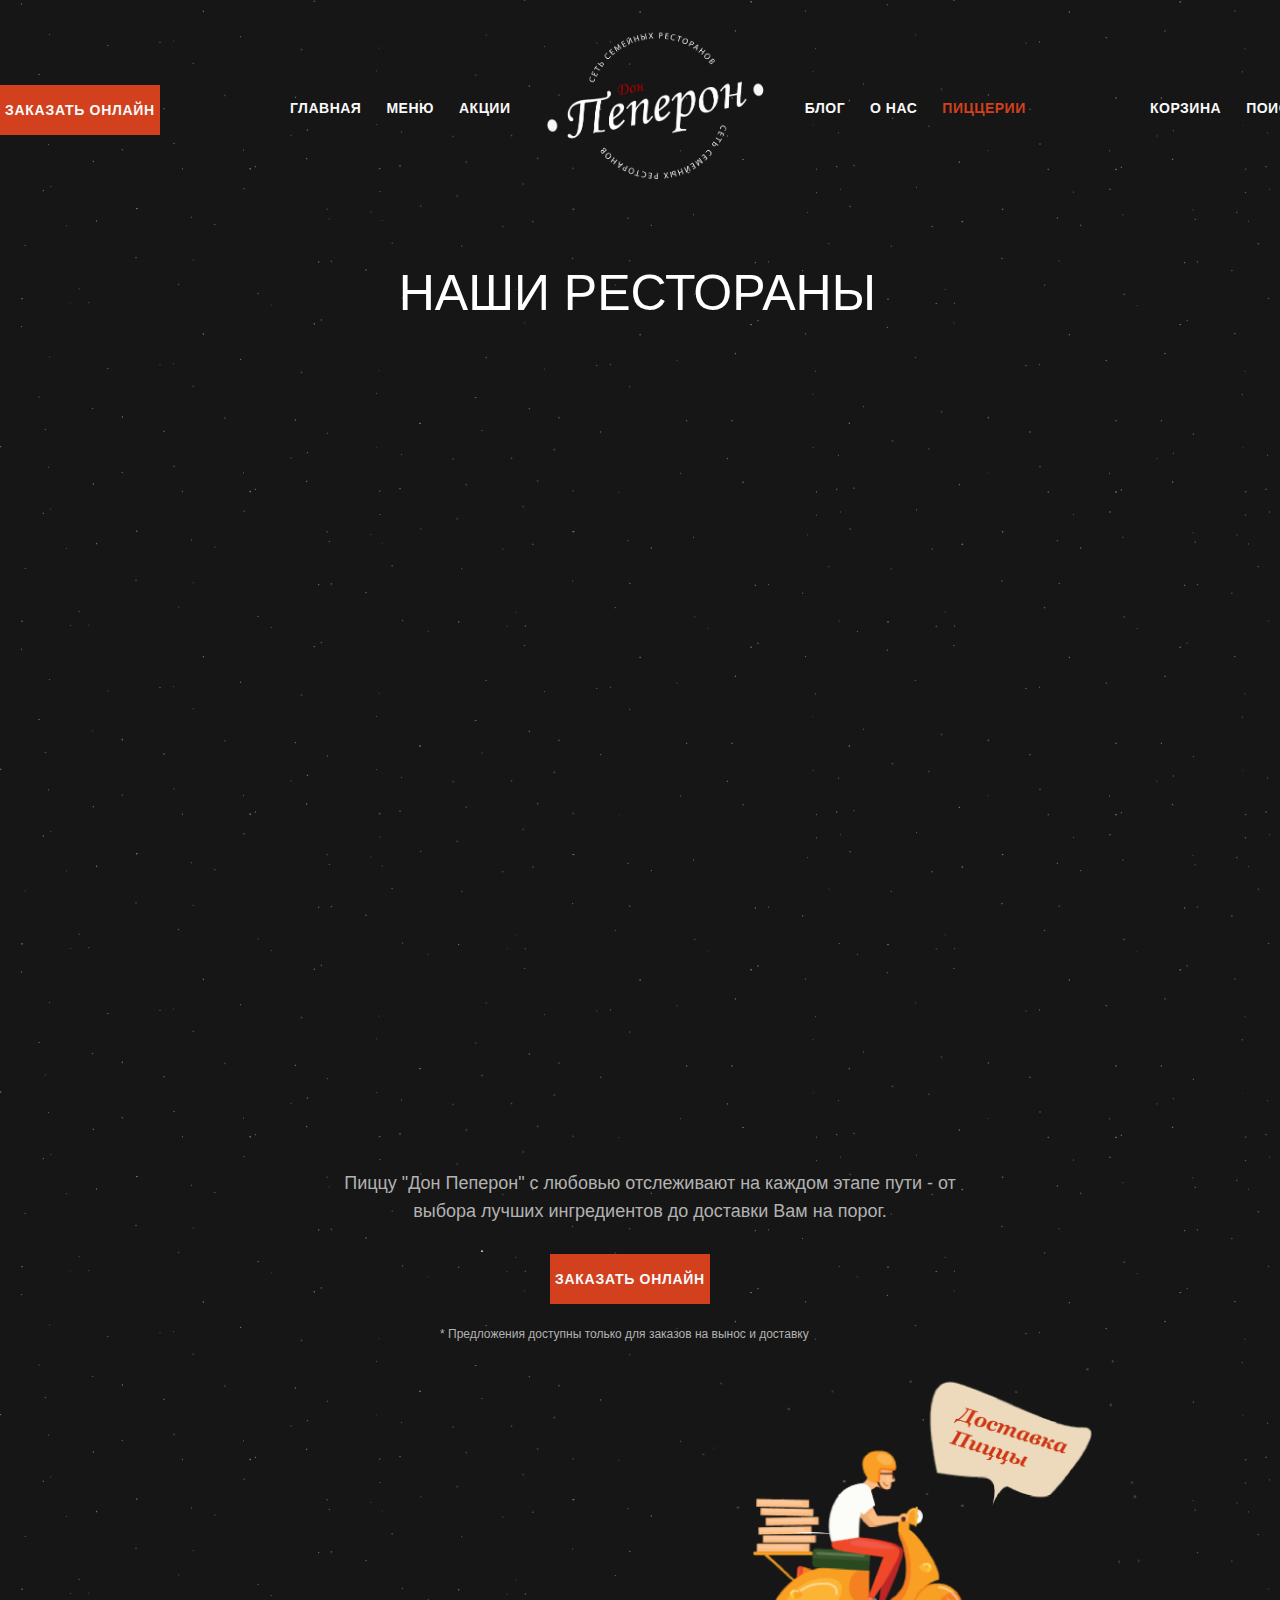
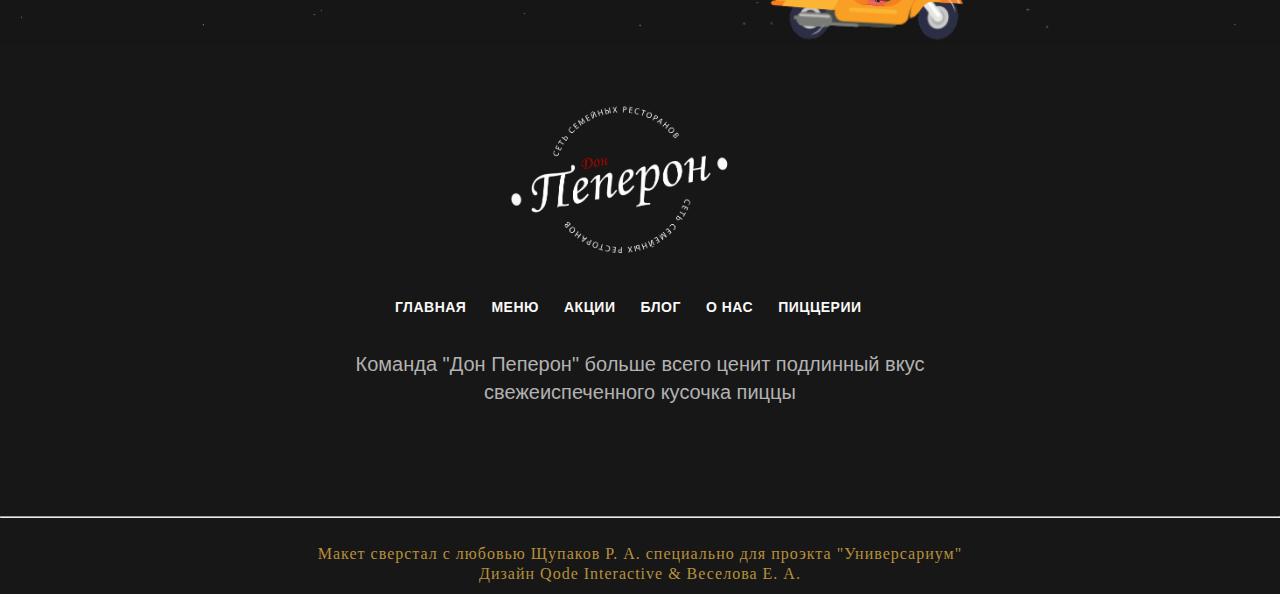
<file: Projects/DonPeperon/Pages/map.html>
<!DOCTYPE HTML lang="ru"> 
<html>
<head>
<meta charset="utf-8">
<meta name="author" content="Щупаков Роман">
<meta name="description" content="Данная веб страница была выполнена специально для проэкта Универсариум как домашняя работа в модуле №4. Страница представляет собой сайт пиццерии Дон Пепперон">
<meta name="keywords" content="Универсариум, Пиццерия, заказать пиццу онлайн, вкусная пицца, доставка еды, Дон Пеперон">
<link rel="stylesheet" type="text/css" href="../Styles/map.css">
<link rel="stylesheet" href="https://use.fontawesome.com/releases/v5.8.1/css/all.css" integrity="sha384-50oBUHEmvpQ+1lW4y57PTFmhCaXp0ML5d60M1M7uH2+nqUivzIebhndOJK28anvf" crossorigin="anonymous">
<!--meta name="viewport" content="width=device-width, initial-scale=1"-->
<title>
	"Дон Пеперон" - С нами вкусно!
</title>
</head>
<body>
	<div class="page">
	<div class="content">

		<header class="clearfix">

			<nav>
				<a href="../Pages/404.html"><div class="ButtonOrderOnline">заказать онлайн</div></a>
				<div class="centerHeader">
				<ul class="menu">
					<li>
						<a href="../index.html" >Главная</a>
					</li>
					<li>
						<a href="../Pages/404.html">Меню</a>
					</li>
					<li>
						<a href="../Pages/404.html">Акции</a>
					</li>
					<li>
						<a href="../index.html"><img src="../Images/logo1.png"class="logo" alt=""></img></a>
					</li>
					<li>
						<a href="../Pages/404.html">Блог</a>
					</li>
					<li>
						<a href="../Pages/404.html">О нас</a>
					</li>
					<li>
						<a href="../Pages/map.html" style="color:#d2401e;">Пиццерии</a>
					</li>
				</ul>
				</div>
				<div class="rightMenu">
					<ul class="menu">
						<li>
							<a href="../Pages/404.html">Корзина </a>
						</li>
						<li>
							<a href="../Pages/404.html">Поиск</a>
						</li>
					</ul>
					</div> 
			</nav>
		</header>


		<main>

			<div class="container clearfix">
				<div class="Title">
							<h1> наши рестораны </h1>
				</div>
			<iframe src="https://yandex.ru/map-widget/v1/?um=constructor%3Af630136b1e0e6c8c3891f779f40916766a754aedb04c83f26b1dfac11dfba9d5&amp;source=constructor" width="100%" height="700" frameborder="0"></iframe>
			<div class="bottomTextContainer">	
		<h2>Пиццу "Дон Пеперон" с любовью отслеживают на каждом этапе пути - от выбора лучших ингредиентов до доставки Вам на порог. </h2>.
			<a href="../Pages/404.html"><div class="ButtonOrderOnline" id="lastButton">заказать онлайн</div></a>
			<p class="underButtonText">
					* Предложения доступны только для заказов на вынос и доставку
			</p>
			</div>

		</main>		
	</div> 

	<footer> 
		<img src="../Images/moto.png" class="moto" alt="">
		
		<div class="footer_logo">
			<img src="../Images/logo1.png" class="logo" alt="">	
		</div>

		<div class="footer_links">
			
				<ul class="menu">
					<li>
						<a href="../index.html">главная</a>
					</li>
					<li>
						<a href="../Pages/404.html">меню</a>
					</li>
					<li>
						<a href="../Pages/404.html">акции</a>
					</li>
					<li>
						<a href="../Pages/404.html">блог</a>
					</li>
					<li>
						<a href="../Pages/404.html">о нас</a>
					</li>
					<li>
						<a href="../Pages/map.html">пиццерии</a>
					</li>
				</ul>

		</div>
		
		<div class="footer_text" >
			<h2 style="font-size: 20px;">Команда "Дон Пеперон" больше всего ценит подлинный вкус свежеиспеченного кусочка  пиццы</h2>
		</div>

		<div class="footer_icons">
			<a target="_blank" href="https://vk.com" blank_><i class="fab fa-vk"></i></a>
			<a target="_blank" href="https://twitter.com" ><i class="fab fa-twitter"></i></a>
			<a target="_blank" href="https://facebook.com" ><i class="fab fa-facebook-f"></i></a>
			<a target="_blank" href="https://instagram.com" ><i class="fab fa-instagram"></i></a>
		</div>

		<hr style="color:#b7903c">
		<p style="text-align: center; font-size: 16px; color: #b7903c; line-height: 20px; letter-spacing: 1px; font-family: Onward; padding-top:10px"> Макет сверстал с любовью Щупаков Р. А. специально для проэкта "Универсариум" <br> Дизайн Qode Interactive & Веселова Е. А.</p>
	</footer>
</div>
</body>

</html>
</file>
<file: Projects/BootstrapTest/css/main.css>
body {
		background: #DCDDD8;
    }

    .white {
	//border-top: 1px solid darkgrey;
    }

    /* цвет фона и рамки навигационного меню */
    .navbar-default {
        background-color: #D74B4B;
        border-color: #DCDDD8;
    }
    /* цвет текста, содержащий название сайта или бренда */
    .navbar-default .navbar-brand {
        color: #354B5E;
        font-weight: 800;
        /margin-left: 100px !important;
    }
    /* цвет текста (название сайта или бренда), при поднесении к нему курсора мышки или при его нахождении в фокусе */
    .navbar-default .navbar-brand:hover,
    .navbar-default .navbar-brand:focus {
        color: #475F77;
    }
    /* Цвет пунктов навигационного меню */
    .navbar-default .navbar-nav > li > a {
        color: #354B5E;
    }
    /* Цвет пункта меню, при поднесении к нему курсора мышки или при его нахождении в фокусе */
    .navbar-default .navbar-nav > li > a:hover,
    .navbar-default .navbar-nav > li > a:focus {
        color: #333;
    }
    /* Цвет и фон активного пункта меню, а также поднесении к нему курсора мышки или при его нахождении в фокусе */
    .navbar-default .navbar-nav > .active > a, 
    .navbar-default .navbar-nav > .active > a:hover, 
    .navbar-default .navbar-nav > .active > a:focus {
        color: #555;
        background-color: #E7E7E7;
    }
    /* Цвет и фон открытого пункта меню, а также поднесении к нему курсора мышки или при его нахождении в фокусе */
    .navbar-default .navbar-nav > .open > a, 
    .navbar-default .navbar-nav > .open > a:hover, 
    .navbar-default .navbar-nav > .open > a:focus {
        color: #555;
        background-color: #D5D5D5;
    }
    /* Цвет стрелочки (треугольничка) у раскрывающихся пунктов меню */
    .navbar-default .navbar-nav > .dropdown > a .caret {
        border-top-color: #777;
        border-bottom-color: #777;
    }
    /* Цвет стрелочки (треугольничка) при поднесении к нему курсора мышки или при его нахождении в фокусе */
    .navbar-default .navbar-nav > .dropdown > a:hover .caret,
    .navbar-default .navbar-nav > .dropdown > a:focus .caret {
        border-top-color: #333;
        border-bottom-color: #333;
    }
    /* Цвет стрелочки (треугольничка), открывшегося пункта меню */
    .navbar-default .navbar-nav > .open > a .caret, 
    .navbar-default .navbar-nav > .open > a:hover .caret, 
    .navbar-default .navbar-nav > .open > a:focus .caret {
        border-top-color: #555;
        border-bottom-color: #555;
    }
    /* CSS стили для мобильных устройств */
    /* Цвет рамки у кнопки, которая открывает меню */
    .navbar-default .navbar-toggle {
        border-color: #DDD;
    }
    /* Цвет фона кнопки (которая открывает меню) при поднесении к ней курсора мышки или при нахождении её в фокусе */
    .navbar-default .navbar-toggle:hover,
    .navbar-default .navbar-toggle:focus {
        background-color: #DDD;
    }
    /* Цвет полосочек в кнопочке, которая открывает меню */
    .navbar-default .navbar-toggle .icon-bar {
        background-color: #CCC;
    }
     
    @media (max-width: 767px) {
    /* Цвет пунктов меню в раскрывающихся списках */
        .navbar-default .navbar-nav .open .dropdown-menu > li > a {
            color: #777;
        }
    /* Цвет и фон пункта меню в раскрывающихся списках, при поднесении к нему курсора мышки или при нахождении его в фокусе */
        .navbar-default .navbar-nav .open .dropdown-menu > li > a:hover,
        .navbar-default .navbar-nav .open .dropdown-menu > li > a:focus {
            color: #333;
            background-color: transparent;
        }
    }
</file>
<file: Projects/DonPeperon/Styles/Style.css>
html
{
	height: 100%;
}

*::-moz-selection {
	background:#d2401e;
	color:white; 
}

.page
{
min-height: 100%;
position: relative;
}

body
{
	padding:0;
	margin: 0;
	background-image:url(../Images/bg1.jpg);
	font-family: Georgia, sans-serif;
	font-size: 14px;
	color: #f9f9f9;
	background-repeat: no-repeat repeat;
	background-size: 100%;
	height: 100%;
	//overflow-x:hidden
}
.content
{
	margin: 0 auto;
	width: 1300px;
	height: cover;
	//border: 1px solid white;
	padding-bottom: 400px;

}

header
{
	display: block;
	width: 100%;
	height: 110px;
	margin-top:25px;
	padding-top: 30px;
}

div
{
	box-sizing: border-box;
}

.ButtonOrderOnline
{
	display:block;
	height: 100%; 
	width: 160px;
	background-color: #d2401e;
	text-transform: uppercase;
	text-align-last: center;
	color:#f9f9f9;
	font-family: Onwald, sans-serif;
	font-weight: 550;
	font-size: 14px;
	float:left;
	padding: 17 0 0 0px;
	letter-spacing: 0.7;
		transition: 1s;
}

.ButtonOrderOnline:hover
{
	//background-color: #B7903C;
	box-shadow: inset 0px -40px 10px 10px rgba(175,55,30,0.8);
	transition: box-shadow .3s linear 0s;

}

nav
{
	display: block;
    width: 100%;
    height: 50px;
    margin-top: 30px;

}

.centerHeader
{
	margin: 0 auto;
	display: block;
	height:100%;
	width: 780px;
	position: relative;
	left:30px;
}
nav a
{
	text-decoration: none;
	text-transform: uppercase;
	font-family: Open Sans, sans-serif;
	letter-spacing: 0.5px;
	font-weight: 550;
	font-size: 14px;
	color: #f9f9f9;
	display: block;
	margin-top:15px;

}

a:hover {
	color:#d2401e; 
}

.menu
{
	padding: 0;
	margin: 0;
	display: block;


}
.menu li
{
	float:left;
	display: block;
	padding-right: 25px;

}
.logo
{
	height:185px;
	position: relative;
	top:-85px;
	padding-left: 10px;
	padding-right: 10px;
}

.rightMenu
{
	text-decoration: none;
	text-transform: uppercase;
	font-family: Oswald, sans-serif;
	font-weight: 550;
	font-size: 14px;
	color: #f9f9f9;
	float:right;
	display: block;
	width:200px;
	height: 100%;
	position: relative;
	top:-50px;
	right:-50px;
}

.underlogo
{
	width:850px;
	display: block;
	margin-left: auto;
	margin-right: auto;
	position: relative;
	top:-50px;
}

.container
{
	width:100%;
	height:cover;
	padding: 0px;
	//border: 1px solid white;
}

.poster1
{
	position: relative;
	width: 450px; 
}

.poster1 a
{
	text-decoration: none;
	color: white;
}

.scale
{
	display: block; 
   overflow: hidden; 
   float: left; 	
}

.MainImg1
{
	height: 640px;
	float:left;
	transition: 3s;
}

.MainImg1:hover
{
   transform: scale(1.2);
}

.MainImg1HeadText
{
	display: block;
	width: 200px;
	text-transform: uppercase;
	font-weight: bolder;
	font-size: 65px;
	position: absolute;
	top: 30px;
	left: 0;
	width: 100%;
	font-family: oswald;
	padding-left: 10px;
	margin-left: 50px;
	background		: rgba(0, 0, 0, 0);
	letter-spacing: -1;
	padding-top: 30px;
	line-height: 0.9;

}
.MainImg1underHeadText
{
	display: block;
	width: 250px;
	height: 50px;
	font-weight: 100;
	font-size: 25px;
	position: absolute;
	top: 226px;
	padding-top: 25px;
	left: 0;
	width: 100%;
	font-family: oswald;
	padding-left: 10px;
	margin-left: 50px;
	background		: rgba(0, 0, 0, 0);
	letter-spacing: -1;
}

.MainImg3HeadText
{
		display: block;
	width: 200px;
	text-transform: uppercase;
	font-weight: bolder;
	font-size: 34px;
	position: absolute;
	top: 30px;
	left: 930px;
	font-family: oswald;
	padding-left: 20px;
	margin-left: 50px;
	background		: rgba(0, 0, 0, 0);
	letter-spacing: -2;
	padding-top: 30px;
	line-height: 0.9;
}

.poster3
{
	position: relative;
}

.poster6
{
position: relative;	
}

.poster9
{
	position: relative;	
}

.poster9 a
{
	text-decoration: none;
	color: white;	
}

.poster6 a
{
	text-decoration: none;
	color: white;	
}

.img6
{
	transition: 3s;
}

.img6:hover
{
	transform: scale(1.2);
}
.MainImg6HeadText
{
	display: block;
	width: 200px;
	text-transform: uppercase;
	font-weight: bolder;
	font-size: 65px;
	position: absolute;
	top: 750px;
	left: 30px;
	width: 100%;
	font-family: oswald;
	padding-left: 10px;
	margin-left: 50px;
	background		: rgba(0, 0, 0, 0);
	letter-spacing: -1;
	padding-top: 30px;
	line-height: 0.9;
}
.MainImgSmall
{
	height:310px;
	padding-left: 20px;
	padding-bottom: 20px;
	float:left;
}
.MainImgBottom
{
	height:310px;
	float:left;
	padding-right:20px;
	padding-top: 20px;
}

.MainImg9HeadText
{
	display: block;
	width: 200px;
	text-transform: uppercase;
	font-weight: bolder;
	font-size: 45px;
	position: absolute;
	top: 1050px;
	left:650px;
	font-family: oswald;
	padding-left: 0px;
	margin-left: 50px;
	background		: rgba(0, 0, 0, 0);
	letter-spacing: -1;
	padding-top: 30px;
	line-height: 0.9;
}

.bottomTextContainer
{
	width: 660px;
	height: 255px;
	display: block;
	//border: 1px solid white;
	margin: 0 auto;
	margin-top: 120px;
	margin-bottom: 370px;
	

}

	h1
	{
	text-align: center;
	font-size: 18px;
	line-height: 28px;
	font-weight: 400;
	text-transform: initial;
	color: #b2b2b2;
	font-family: Open Sans, Oswald, sans-serif;
	}
	
	h2 {
	text-align: center;
	font-size: 18px;
	line-height: 28px;
	font-weight: 400;
	text-transform: initial;
	color: #b2b2b2;
	font-family: Open Sans, Oswald, sans-serif;
	}

.clearfix:after
{
	content: '';
	display: table;
	width: 100%;
	clear:both;
}

#lastButton
{

 height: 50px;
 margin-top: 15px;
 position: relative;
 left: 230px;
 display: block;
 padding-top: 17px;

}

.underButtonText
{
	font-size: 12px;
	color: #b2b2b2;
	position: relative;
	top:60px;
	left:-40px;
	font-family: Open Sans, Oswald, sans-serif;
}

.moto
{
	position: absolute;
	top:-300px;
	right:7%;
	height: 300px;
}
footer
{
	background-color: #171717;
	display: block;
	height:550px;
	position: absolute;
	bottom: 0;
	width: 100%;

}

.footer_logo
{
	display: block;
	height: 200px;
	width:200px;
	margin: 0 auto;
	position: relative;
	top:130px;
	left:-40px;
	margin-bottom: 40px;
}

.footer_links
{
	display: block;
	margin: 0 auto;
	width:550px;
	height: 50px;
	position: relative;
	left:30px;
	margin-bottom: 10px;
}

.footer_links a
{
	text-decoration: none;
	text-transform: uppercase;
	font-family: Open Sans, sans-serif;
	letter-spacing: 0.5px;
	font-weight: 550;
	font-size: 14px;
	color: #f9f9f9;
	display: block;
	margin-top:15px;
}

 .footer_links a:hover
{
	color:#d2401e;
}

 .footer_text
 {
 	display: block;
 	width: 600px;
 	margin: 0 auto;
 }

 .footer_icons
 {
 	display: block;
 	height: 30px;
 	width: 150px;
 	margin: 0 auto;
 	margin-top: 20px;
 	margin-bottom: 60px;
 }

 .footer_icons i
 {
 	padding: 10px;
 	color: white;
 }

  .footer_icons i:hover
 {
 	color:#b7903c;
 }
</file>
<file: Projects/jQueryCalc/css/style.css>
body {
  margin: 0;
  padding: 0;
  background: tomato;
}

body ::selection {
 background: tomato;
}

body #content {

  box-sizing: border-box;
  padding: 10px;
  border-radius: 25px;
  margin: 10vh auto;
  background: white;
  width: 1300px;
  height: 770px;
  text-align: center;
  position: relative;
  overflow: hidden;
}
body #content p {
  font-family: Georgia;
  font-size: 16px;
}
body #content h1 {
  font-family: Georgia;
  font-size: 36px;
  font-style: italic;
}

body #content img {
	position: absolute;
	left:20px;
}

body #content main {
	margin-top: 40px;
	width: 100%;
}

body #content main .operation{
margin: 0px 20px 0px 20px;
}

body #content footer{
	box-sizing: border-box;
	position: absolute;
	bottom: 0px;
	width: 100%;
	padding:20px;
}

label {
	font-weight: bold;
}


input {
	height: 30px;
	width: 150px;
	
}

select, input {
	border-radius: 10px;
	border: 2px solid black;	

	text-align: center;
	text-align-last: center;
	background: #dadada;
	font-size: 18px;
}


 /* убираем уродские стрелочки из селект и импут */

input[type="number"]::-webkit-outer-spin-button,
input[type="number"]::-webkit-inner-spin-button {
  -webkit-appearance: none;
  margin: 0;
}

input[type="number"] {
  -moz-appearance: textfield;
}

	
select {
  -webkit-appearance: none;
  -moz-appearance: none;
  appearance: none;
  height: 36px;
  font-family: Georgia;
  width: 190px;
}

/* конец работы с импут и селект */

#result {
	font-weight:bold;
	font-size: 86px;
}


button {
	height: 50px;
}
</file>
<file: Projects/MoodAnalyzer/css/style.css>
body {
		background: #1B2121;
		background-image: url("../images/bg11.svg");
		background-size: 100%;
		background-repeat: no-repeat;
		background-attachment: fixed;
	}

	#computer 
	{
		//border: 3px solid black;
		width: 1260px;
		height: 850px;
		margin: 0 auto;
		margin-top: 50px;
		//background: #263837;
		background-image: url("../images/computerWithoutButtons1.svg");
		background-repeat: no-repeat;
		background-size: 100%;
		border-radius: 20px;
		position: relative;
		z-index: 2;
	}



	#screen
	{
		//border:2px solid black;
		margin: 0 auto;
		margin-top: 70px;
		border-style: border-box;
		position: relative;
		background: rgba(23, 34, 36, 1);
		position: relative;
		top:70px;
		z-index: 1;
	}

		#screen .borderscreen{
			border: 2px solid rgba(67, 151, 98, 0.8);
			position: absolute;
			top: 50px;
			left:50px;
			width: 1000px;
			height: 500px;
		}

		#screen, #screen .noise
		{
			width: 1100px;
			height: 590px;
		}

		#screen .noise
		{
			background-image: url("../images/noise.gif");
			position: absolute;
			background-size: cover;
			opacity: 0.04;
			top:0px;
			z-index: 10;
		}				
			#screen .borderscreen img {
				margin: 0 auto;
				padding-top:40px;
				display: block;
				width:200px;

			}
	
			#screen .borderscreen #text{
				font-family: Consolas, Arial, Sans-seif;
				font-size: 16px;
				color: #439762;
				position: absolute;
				//border: 1px solid white;
				width: 1000px;
				//height: 200px;
				padding: 20px;
				box-sizing:border-box;
				//text-align: center;
				position: relative;
				margin-top: 10px;
				overflow: hidden;
				line-height: 1.0;


			}

				#screen .borderscreen #text h1{
					word-spacing: 20px;
					letter-spacing: 5px;
					font-size: 44px;	
					font-weight: bold;
					padding: 0px;
					padding-top: 40px;
					margin: 0px;
					text-align: center;
					text-indent: 0px;
					position: relative;
					
				}

				#screen .borderscreen #text h2{
				text-align: center;
				padding:10px;
				margin: 0;
				margin-top: 0px;
				font-size: 24px;
				font-weight: bold;	
				}

				#screen .borderscreen #clickToContinue
				{
					display: block;
					position: absolute;
					right:15px;
					bottom: 15px;
					border: 2px dashed rgba(67, 151, 98, 0.8);
					padding: 5px;
					font-family: Consolas, Arial, Sans-seif;
					color: #439762;
					font-size: 16px;

				}

				.page, #page_1,  #screen .borderscreen #clickToContinue, #screen .borderscreen #viktor
				{
					display: none;
				}


	#computer .buttons{

		//border: 1px solid white;
		width: 1120px;
		height: 75px;
		position: absolute;
		bottom: 95px;
		left: 70px;
			display: flex;


	}

	#computer .buttons .leftPanel{
	//border: 1px solid white;
	width:250px;
	height: 60%;
	float: left;
	display: flex;
	padding: 15px 0px 15px 0px;
	}

	#stopButton, #startButton {
		width: 250px;
	}
	
	#happyButton, #normalButton, #sadButton {

		width: 135px;
	}


		#computer .buttons .centralPanel{
	//border: 1px solid white;
	width:500px;
	height: 100%;
	float: left;
	margin-left:25px;
	margin-right: 95px;
	display: flex;

	}


		#computer .buttons .rightPanel{
	//border: 1px solid white;
	width:255px;
	height: 60%;
	float: right;
	display: flex;
	padding: 15px 0px 15px 0px;

	}

	#player{

	//border: 1px solid white;
	width:490px;
	height: 30px;
	position: absolute;
	bottom:50px;
	left:382px;
	top:177px;

	}

	.audio {
		height: 5px;
	}
	
	#screen .borderscreen #text #Timer {
		word-spacing: 0px;
		font-size: 24px;
	}

	#calculate {
		display: none;
		z-index: 50;
		//background: rgba(23, 34, 36, 1);
	}
</file>
<file: Projects/DonPeperon/Styles/map.css>
html
{
	height: 100%;
}

*::-moz-selection {
	background:#d2401e;
	color:white; 
}

.page
{
min-height: 100%;
position: relative;
}

body
{
	padding:0;
	margin: 0;
	background-image:url(../Images/bg1.jpg);
	font-family: Georgia, sans-serif;
	font-size: 14px;
	color: #f9f9f9;
	background-repeat: no-repeat repeat;
	background-size: 100%;
	height: 100%;
	//overflow-x:hidden
}
.content
{
	margin: 0 auto;
	width: 1300px;
	height: cover;
	//border: 1px solid white;
	padding-bottom: 400px;

}

header
{
	display: block;
	width: 100%;
	height: 110px;
	margin-top:25px;
	padding-top: 30px;
}

.title
{
	display: block;
	position: relative;
	top:80px;
	margin:0 auto;
	height: 150px;
}

div
{
	box-sizing: border-box;
}

.ButtonOrderOnline
{
	display:block;
	height: 100%; 
	width: 160px;
	background-color: #d2401e;
	text-transform: uppercase;
	text-align-last: center;
	color:#f9f9f9;
	font-family: Onwald, sans-serif;
	font-weight: 550;
	font-size: 14px;
	float:left;
	padding: 17 0 0 0px;
	letter-spacing: 0.7;
		transition: 1s;
}

.ButtonOrderOnline:hover
{
	//background-color: #B7903C;
	box-shadow: inset 0px -40px 10px 10px rgba(175,55,30,0.8);
	transition: box-shadow .3s linear 0s;

}

nav
{
	display: block;
    width: 100%;
    height: 50px;
    margin-top: 30px;

}

.centerHeader
{
	margin: 0 auto;
	display: block;
	height:100%;
	width: 780px;
	position: relative;
	left:30px;
}
nav a
{
	text-decoration: none;
	text-transform: uppercase;
	font-family: Open Sans, sans-serif;
	letter-spacing: 0.5px;
	font-weight: 550;
	font-size: 14px;
	color: #f9f9f9;
	display: block;
	margin-top:15px;

}

a:hover {
	color:#d2401e; 
}

.menu
{
	padding: 0;
	margin: 0;
	display: block;


}
.menu li
{
	float:left;
	display: block;
	padding-right: 25px;

}
.logo
{
	height:185px;
	position: relative;
	top:-85px;
	padding-left: 10px;
	padding-right: 10px;
}

.rightMenu
{
	text-decoration: none;
	text-transform: uppercase;
	font-family: Oswald, sans-serif;
	font-weight: 550;
	font-size: 14px;
	color: #f9f9f9;
	float:right;
	display: block;
	width:200px;
	height: 100%;
	position: relative;
	top:-50px;
	right:-50px;
}

.underlogo
{
	width:850px;
	display: block;
	margin-left: auto;
	margin-right: auto;
	position: relative;
	top:-50px;
}

.container
{
	width:100%;
	height:cover;
	padding: 0px;
	//border: 1px solid white;
}

.poster1
{
	position: relative;
	width: 450px; 
}

.poster1 a
{
	text-decoration: none;
	color: white;
}

.scale
{
	display: block; 
   overflow: hidden; 
   float: left; 	
}

.MainImg1
{
	height: 640px;
	float:left;
	transition: 3s;
}

.MainImg1:hover
{
   transform: scale(1.2);
}

.MainImg1HeadText
{
	display: block;
	width: 200px;
	text-transform: uppercase;
	font-weight: bolder;
	font-size: 65px;
	position: absolute;
	top: 30px;
	left: 0;
	width: 100%;
	font-family: oswald;
	padding-left: 10px;
	margin-left: 50px;
	background		: rgba(0, 0, 0, 0);
	letter-spacing: -1;
	padding-top: 30px;
	line-height: 0.9;

}
.MainImg1underHeadText
{
	display: block;
	width: 250px;
	height: 50px;
	font-weight: 100;
	font-size: 25px;
	position: absolute;
	top: 226px;
	padding-top: 25px;
	left: 0;
	width: 100%;
	font-family: oswald;
	padding-left: 10px;
	margin-left: 50px;
	background		: rgba(0, 0, 0, 0);
	letter-spacing: -1;
}

.MainImg3HeadText
{
		display: block;
	width: 200px;
	text-transform: uppercase;
	font-weight: bolder;
	font-size: 34px;
	position: absolute;
	top: 30px;
	left: 930px;
	font-family: oswald;
	padding-left: 20px;
	margin-left: 50px;
	background		: rgba(0, 0, 0, 0);
	letter-spacing: -2;
	padding-top: 30px;
	line-height: 0.9;
}

.poster3
{
	position: relative;
}

.poster6
{
position: relative;	
}

.poster9
{
	position: relative;	
}

.poster9 a
{
	text-decoration: none;
	color: white;	
}

.poster6 a
{
	text-decoration: none;
	color: white;	
}

.img6
{
	transition: 3s;
}

.img6:hover
{
	transform: scale(1.2);
}
.MainImg6HeadText
{
	display: block;
	width: 200px;
	text-transform: uppercase;
	font-weight: bolder;
	font-size: 65px;
	position: absolute;
	top: 750px;
	left: 30px;
	width: 100%;
	font-family: oswald;
	padding-left: 10px;
	margin-left: 50px;
	background		: rgba(0, 0, 0, 0);
	letter-spacing: -1;
	padding-top: 30px;
	line-height: 0.9;
}
.MainImgSmall
{
	height:310px;
	padding-left: 20px;
	padding-bottom: 20px;
	float:left;
}
.MainImgBottom
{
	height:310px;
	float:left;
	padding-right:20px;
	padding-top: 20px;
}

.MainImg9HeadText
{
	display: block;
	width: 200px;
	text-transform: uppercase;
	font-weight: bolder;
	font-size: 45px;
	position: absolute;
	top: 1050px;
	left:650px;
	font-family: oswald;
	padding-left: 0px;
	margin-left: 50px;
	background		: rgba(0, 0, 0, 0);
	letter-spacing: -1;
	padding-top: 30px;
	line-height: 0.9;
}

.bottomTextContainer
{
	width: 660px;
	height: 255px;
	display: block;
	//border: 1px solid white;
	margin: 0 auto;
	margin-top: 120px;
	margin-bottom: 370px;
	

}

	h1
	{
	text-align: center;
	font-size: 50px;
	line-height: 28px;
	font-weight: 400;
	text-transform: uppercase;
	color: white;
	font-family: Georgia,Onwald, sans-serif;
	position: relative;
	left:-400px;
	}

	h2 {
	text-align: center;
	font-size: 18px;
	line-height: 28px;
	font-weight: 400;
	text-transform: initial;
	color: #b2b2b2;
	font-family: Open Sans, Oswald, sans-serif;
	}

.clearfix:after
{
	content: '';
	display: table;
	width: 100%;
	clear:both;
}

#lastButton
{

 height: 50px;
 margin-top: 15px;
 position: relative;
 left: 230px;
 display: block;
 padding-top: 17px;

}

.underButtonText
{
	font-size: 12px;
	color: #b2b2b2;
	position: relative;
	top:60px;
	left:-40px;
	font-family: Open Sans, Oswald, sans-serif;
}

.moto
{
	position: absolute;
	top:-300px;
	right:7%;
	height: 300px;
}
footer
{
	background-color: #171717;
	display: block;
	height:550px;
	position: absolute;
	bottom: 0;
	width: 100%;

}

.footer_logo
{
	display: block;
	height: 200px;
	width:200px;
	margin: 0 auto;
	position: relative;
	top:130px;
	left:-40px;
	margin-bottom: 40px;
}

.footer_links
{
	display: block;
	margin: 0 auto;
	width:550px;
	height: 50px;
	position: relative;
	left:30px;
	margin-bottom: 10px;
}

.footer_links a
{
	text-decoration: none;
	text-transform: uppercase;
	font-family: Open Sans, sans-serif;
	letter-spacing: 0.5px;
	font-weight: 550;
	font-size: 14px;
	color: #f9f9f9;
	display: block;
	margin-top:15px;
}

 .footer_links a:hover
{
	color:#d2401e;
}

 .footer_text
 {
 	display: block;
 	width: 600px;
 	margin: 0 auto;
 }

 .footer_icons
 {
 	display: block;
 	height: 30px;
 	width: 150px;
 	margin: 0 auto;
 	margin-top: 20px;
 	margin-bottom: 60px;
 }

 .footer_icons i
 {
 	padding: 10px;
 	color: white;
 }

  .footer_icons i:hover
 {
 	color:#b7903c;
 }
</file>
